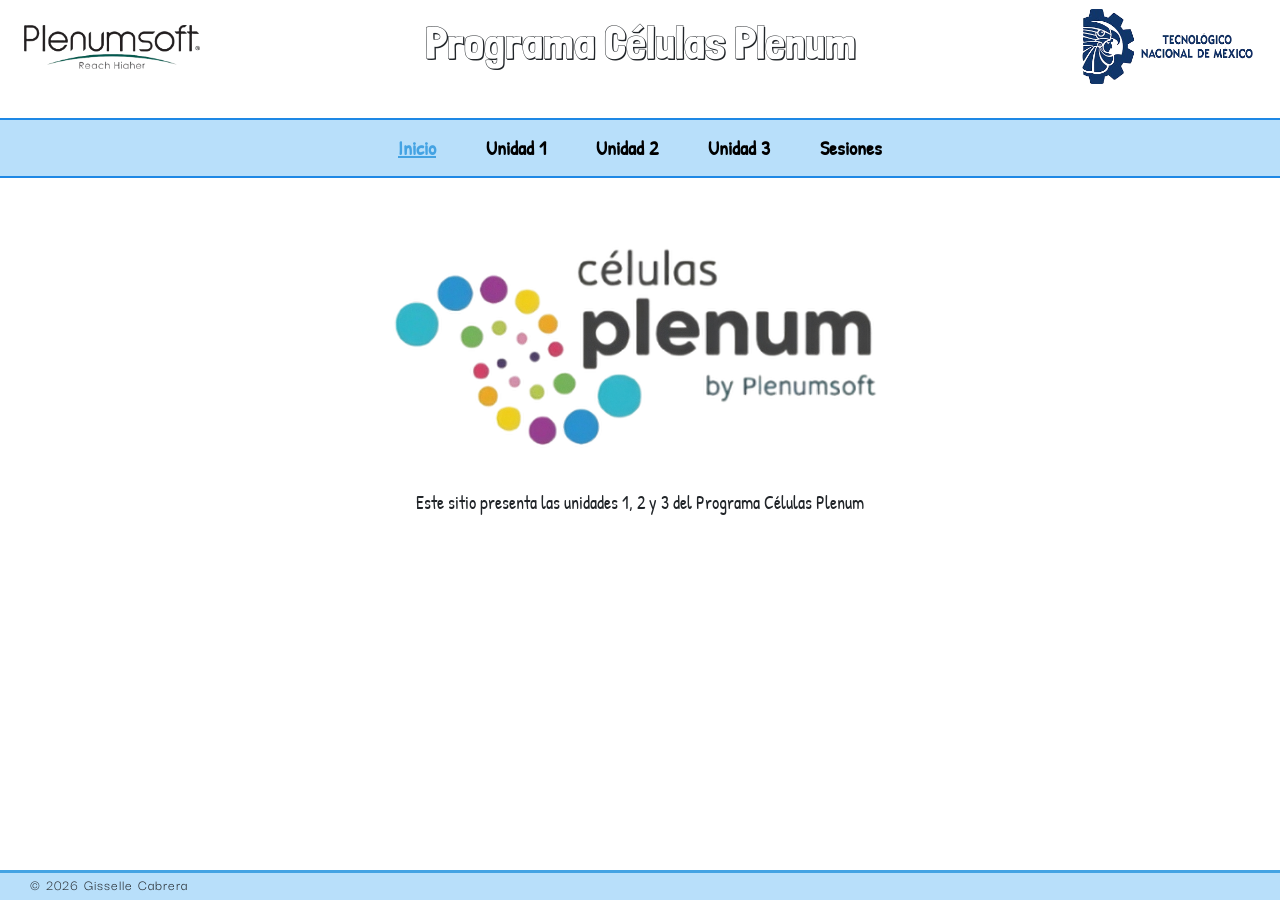
<file: index.html>
<!DOCTYPE html>
<html lang="en">
<head>
    <meta charset="UTF-8">
    <meta name="viewport" content="width=device-width, initial-scale=1.0">  
    <!-- Bootstrap-->
    <link href="https://cdn.jsdelivr.net/npm/bootstrap@5.3.2/dist/css/bootstrap.min.css" rel="stylesheet">
    <script src="https://cdn.jsdelivr.net/npm/bootstrap@5.3.2/dist/js/bootstrap.bundle.min.js"></script>
    <!-- Google Fonts -->
    <link href="https://fonts.googleapis.com/css2?family=Patrick+Hand&family=Fascinate+Inline&family=Londrina+Shadow&family=Darker+Grotesque:wght@300..900&display=swap" rel="stylesheet">
    <!-- CSS personalizado -->
    <link rel="stylesheet" href="styles.css">
    <title>Células Plenum</title>
</head>

<body class="container-fluid px-0">

<header>

    <div class="row align-items-center">

            <div class="col-3">
                <img src="img/plenumsoft.png" alt="Logo Plenumsoft" 
                class="logos img-fluid ps-4">
            </div>

            <div class="col-6 text-center">            
                <p class="londrina">Programa Células Plenum</p>
            </div>

            <div class="col-3 text-end">
                <img src="img/tecnm.png" alt="Logo TECNM" 
                class="logos img-fluid pe-4">
            </div>

        
    </div>
    <br>
    <nav class="menu">
        <a href="#" class="activo">Inicio</a>
        <a href="unidad1.html">Unidad 1</a>
        <a href="unidad2.html">Unidad 2</a>
        <a href="unidad3.html">Unidad 3</a>
        <a href="sesiones.html">Sesiones</a>
    </nav>

</header>

<br>

<div class="container">

    <div class="row">

        <img src="img/celulasPlenum.png" class="logoP img-responsive">    

    </div>

</div>

<div class="container text-center">

    <p class="patrick">
        Este sitio presenta las unidades 1, 2 y 3 del 
        Programa Células Plenum
    </p>

</div>

<footer class="footerIndex">

    <p>© 2026 Gisselle Cabrera</p>

</footer>       

<!-- Bootstrap 5 JS -->
<script src="https://cdn.jsdelivr.net/npm/bootstrap@5.3.3/dist/js/bootstrap.bundle.min.js"></script>

</body>
</html>
</file>
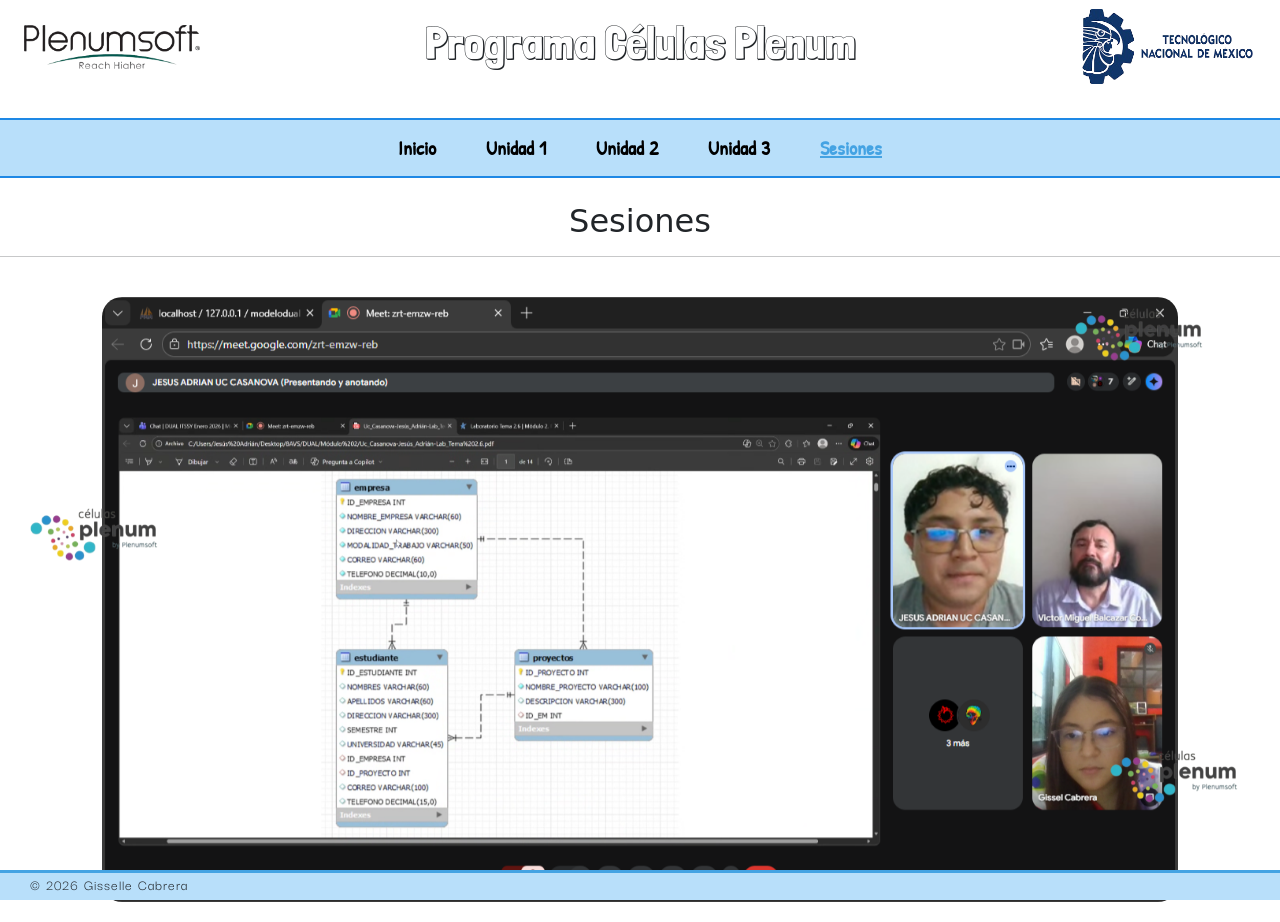
<file: sesiones.html>
<!DOCTYPE html>
<html lang="en">
<head>
    <meta charset="UTF-8">
    <meta name="viewport" content="width=device-width, initial-scale=1.0">
    <!-- Bootstrap-->
    <link href="https://cdn.jsdelivr.net/npm/bootstrap@5.3.2/dist/css/bootstrap.min.css" rel="stylesheet">
    <script src="https://cdn.jsdelivr.net/npm/bootstrap@5.3.2/dist/js/bootstrap.bundle.min.js"></script>
    <!-- Google Fonts -->
    <link href="https://fonts.googleapis.com/css2?family=Patrick+Hand&family=Fascinate+Inline&family=Londrina+Shadow&family=Darker+Grotesque:wght@300..900&display=swap" rel="stylesheet">
    <!-- CSS personalizado -->
    <link rel="stylesheet" href="styles.css">
    <title>Células Plenum | Sesiones</title>
</head>
<body class="container-fluid px-0">
    <header>

     <div class="row align-items-center">

        <div class="col-3">
            <img src="img/plenumsoft.png" alt="Logo Plenumsoft" 
            class="logos img-fluid ps-4">
        </div>
        
        <div class="col-6 text-center">            
            <p class="londrina">Programa Células Plenum</p>
        </div>

        <div class="col-3 text-end">
            <img src="img/tecnm.png" alt="Logo TECNM" 
            class="logos img-fluid pe-4">
        </div>
    </div>
    <br>
    <nav class="menu">
        <a href="index.html">Inicio</a>
        <a href="unidad1.html">Unidad 1</a>
        <a href="unidad2.html">Unidad 2</a>
        <a href="unidad3.html">Unidad 3</a>
        <a href="#" class="activo">Sesiones</a>
    </nav>

</header>

    </div>
    <br>
    <h2 class="text-center">Sesiones</h2>
    <hr>
    <br>

    <img src="img/celulasPlenum.png" alt="Logo Células Plenum 1" class="logoCP-anim l1">
    <img src="img/celulasPlenum.png" alt="Logo Células Plenum 2" class="logoCP-anim l2">
    <img src="img/celulasPlenum.png" alt="Logo Células Plenum 3" class="logoCP-anim l3">

    <div class="container">
        <div class="carrusel img-responsive">
            <div id="carouselCelulas" class="carousel slide carrusel" 
            data-bs-ride="carousel" 
            data-bs-interval="3000">
                <div class="carousel-inner">

                    <div class="carousel-item active">
                        <img src="img/carrusel/1.png" class="d-block w-100" alt="Imagen 1">
                    </div>

                    <div class="carousel-item">
                        <img src="img/carrusel/2.png" class="d-block w-100" alt="Imagen 2">
                    </div>

                    <div class="carousel-item">
                        <img src="img/carrusel/3.png" class="d-block w-100" alt="Imagen 3">
                    </div>

                    <div class="carousel-item">
                        <img src="img/carrusel/4.png" class="d-block w-100" alt="Imagen 4">
                    </div>

                    <div class="carousel-item">
                        <img src="img/carrusel/5.png" class="d-block w-100" alt="Imagen 5">
                    </div>

                </div>
            </div>
        </div>
    </div>
    

    <footer class="footerIndex">
        <p>© 2026 Gisselle Cabrera</p>
     </footer>
</body>
</html>
</file>
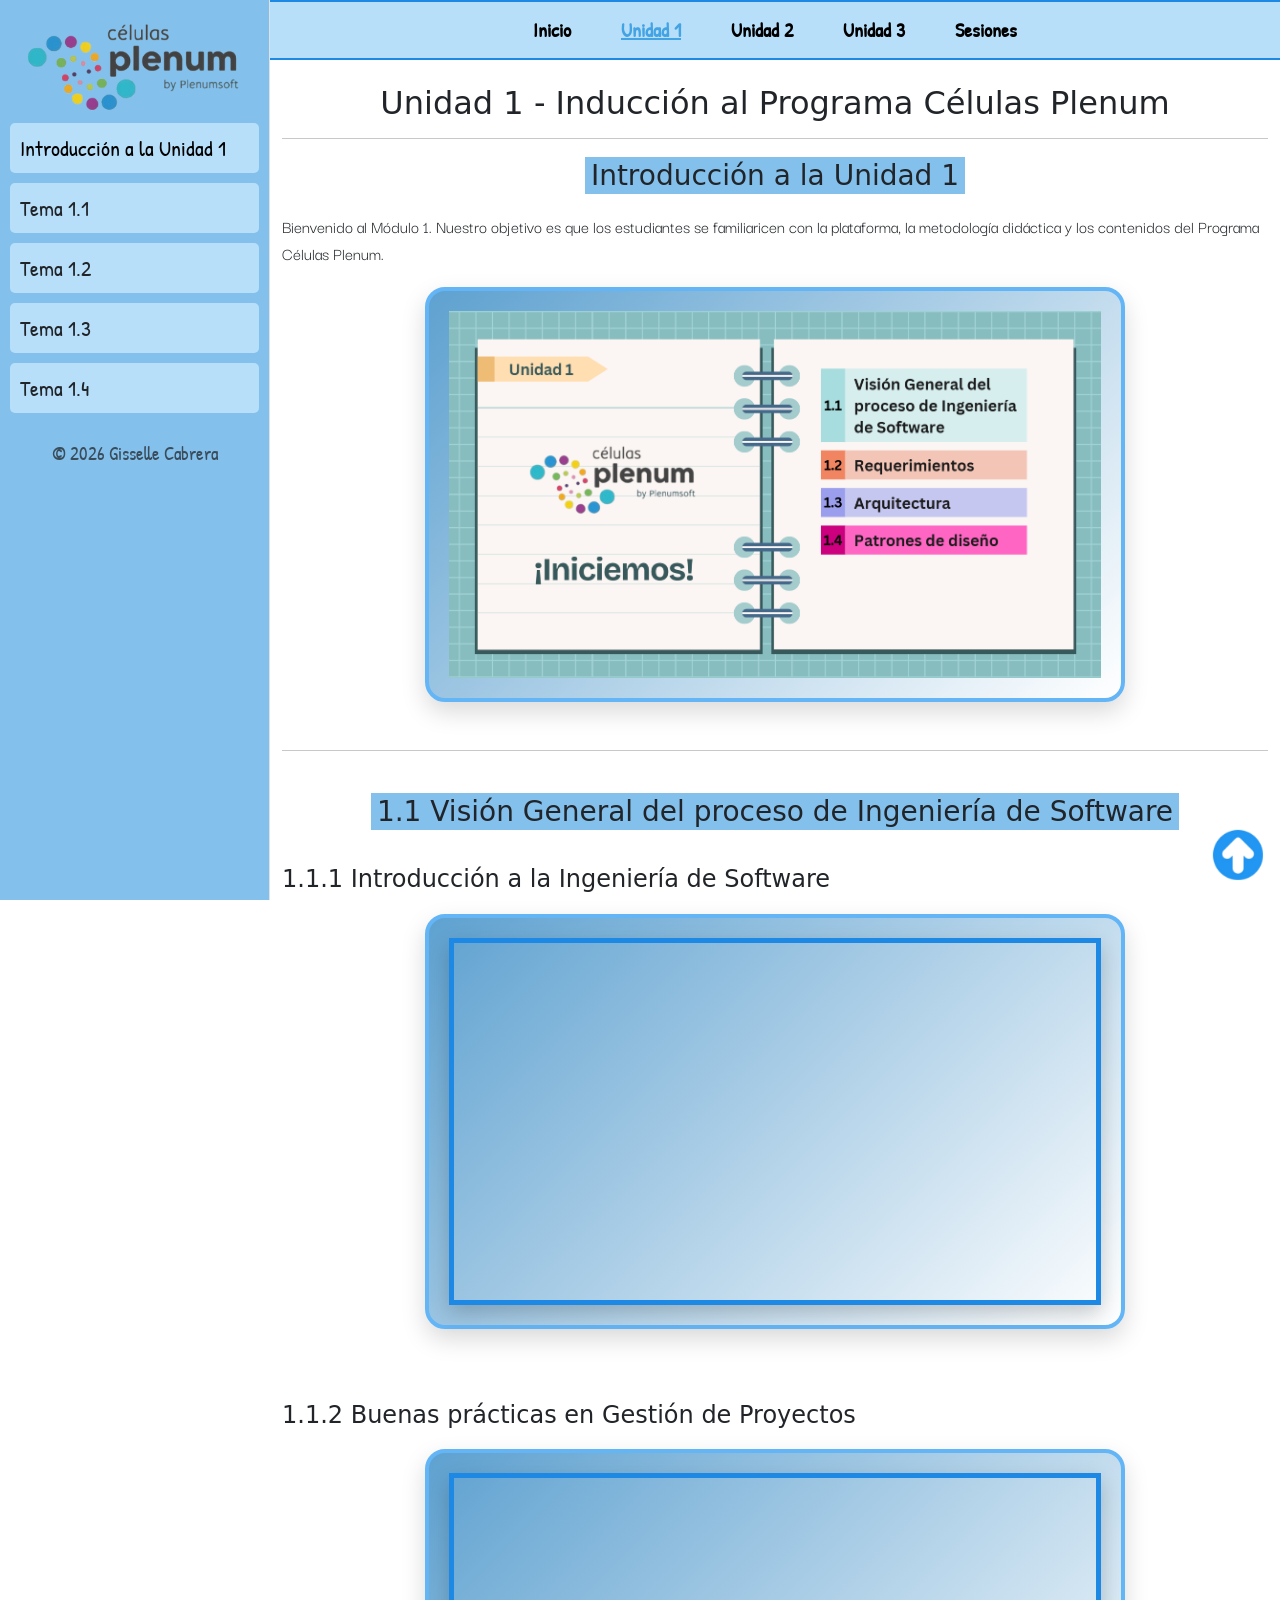
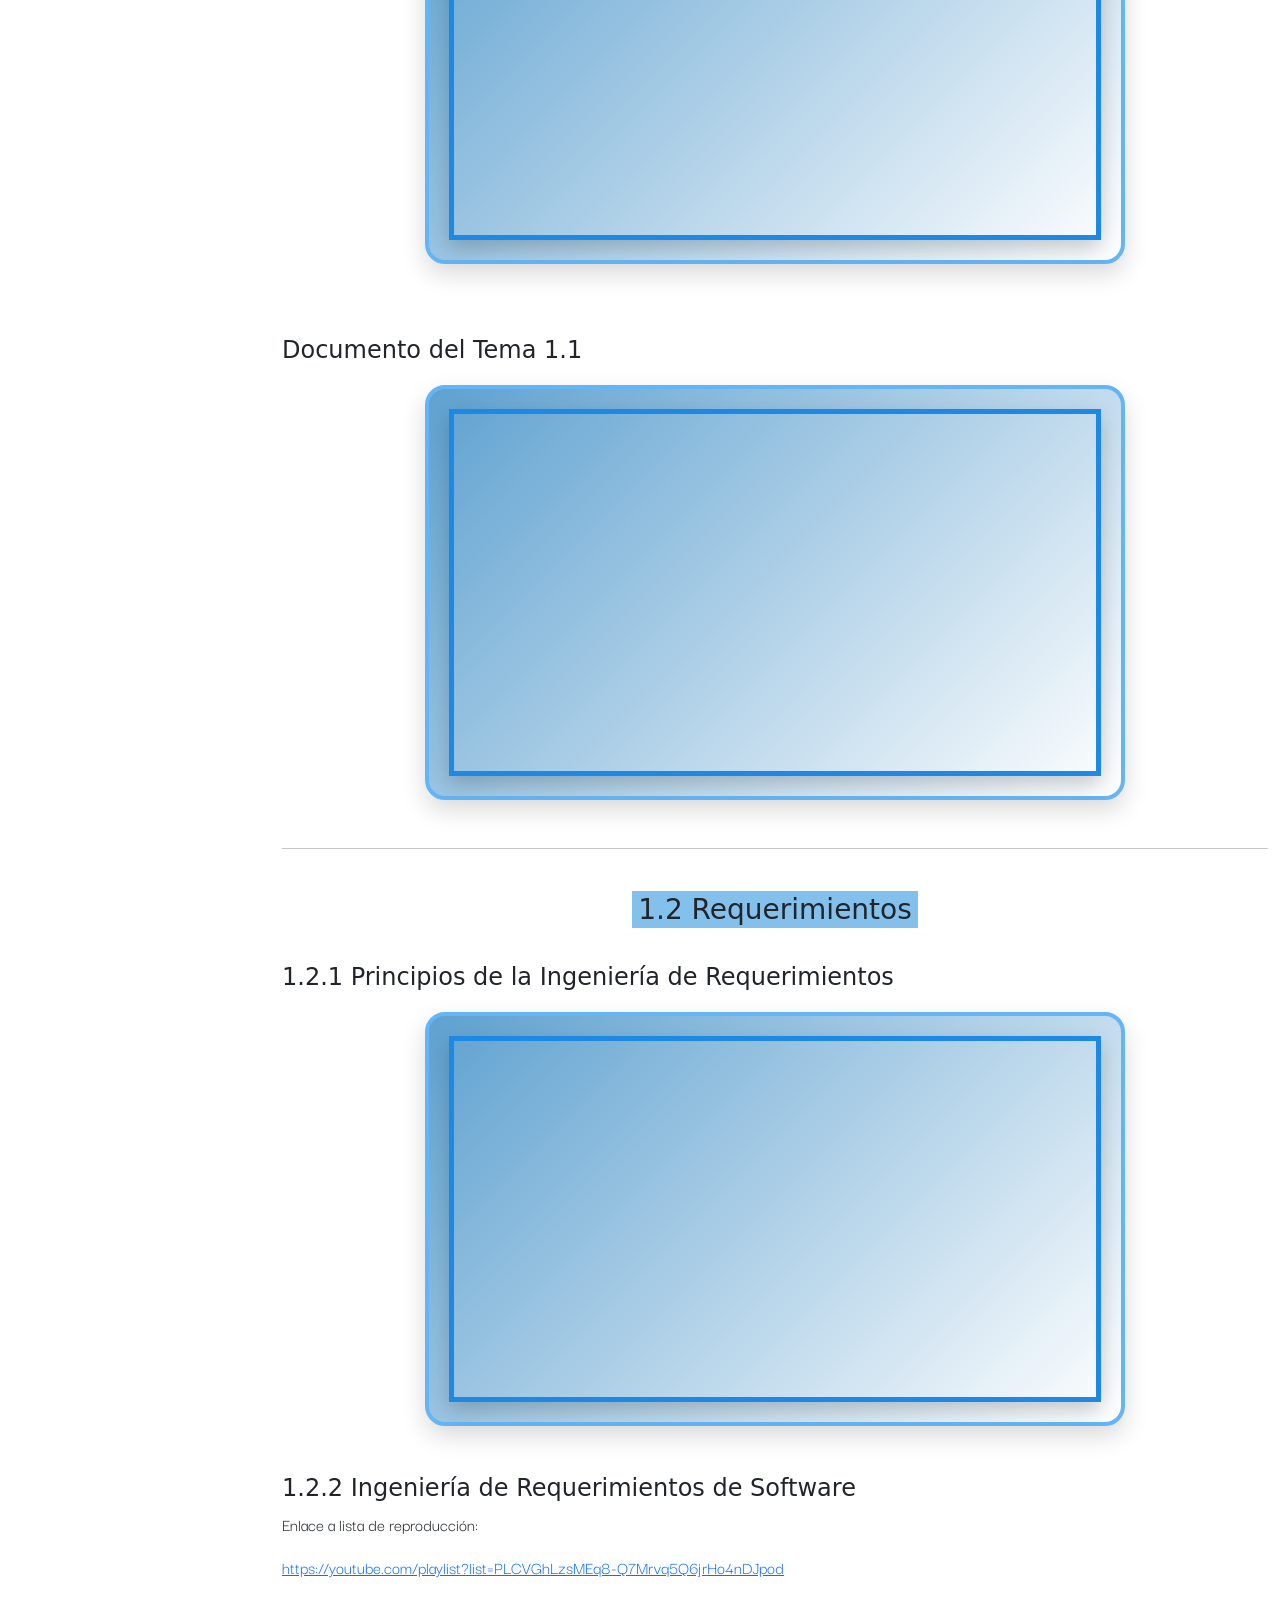
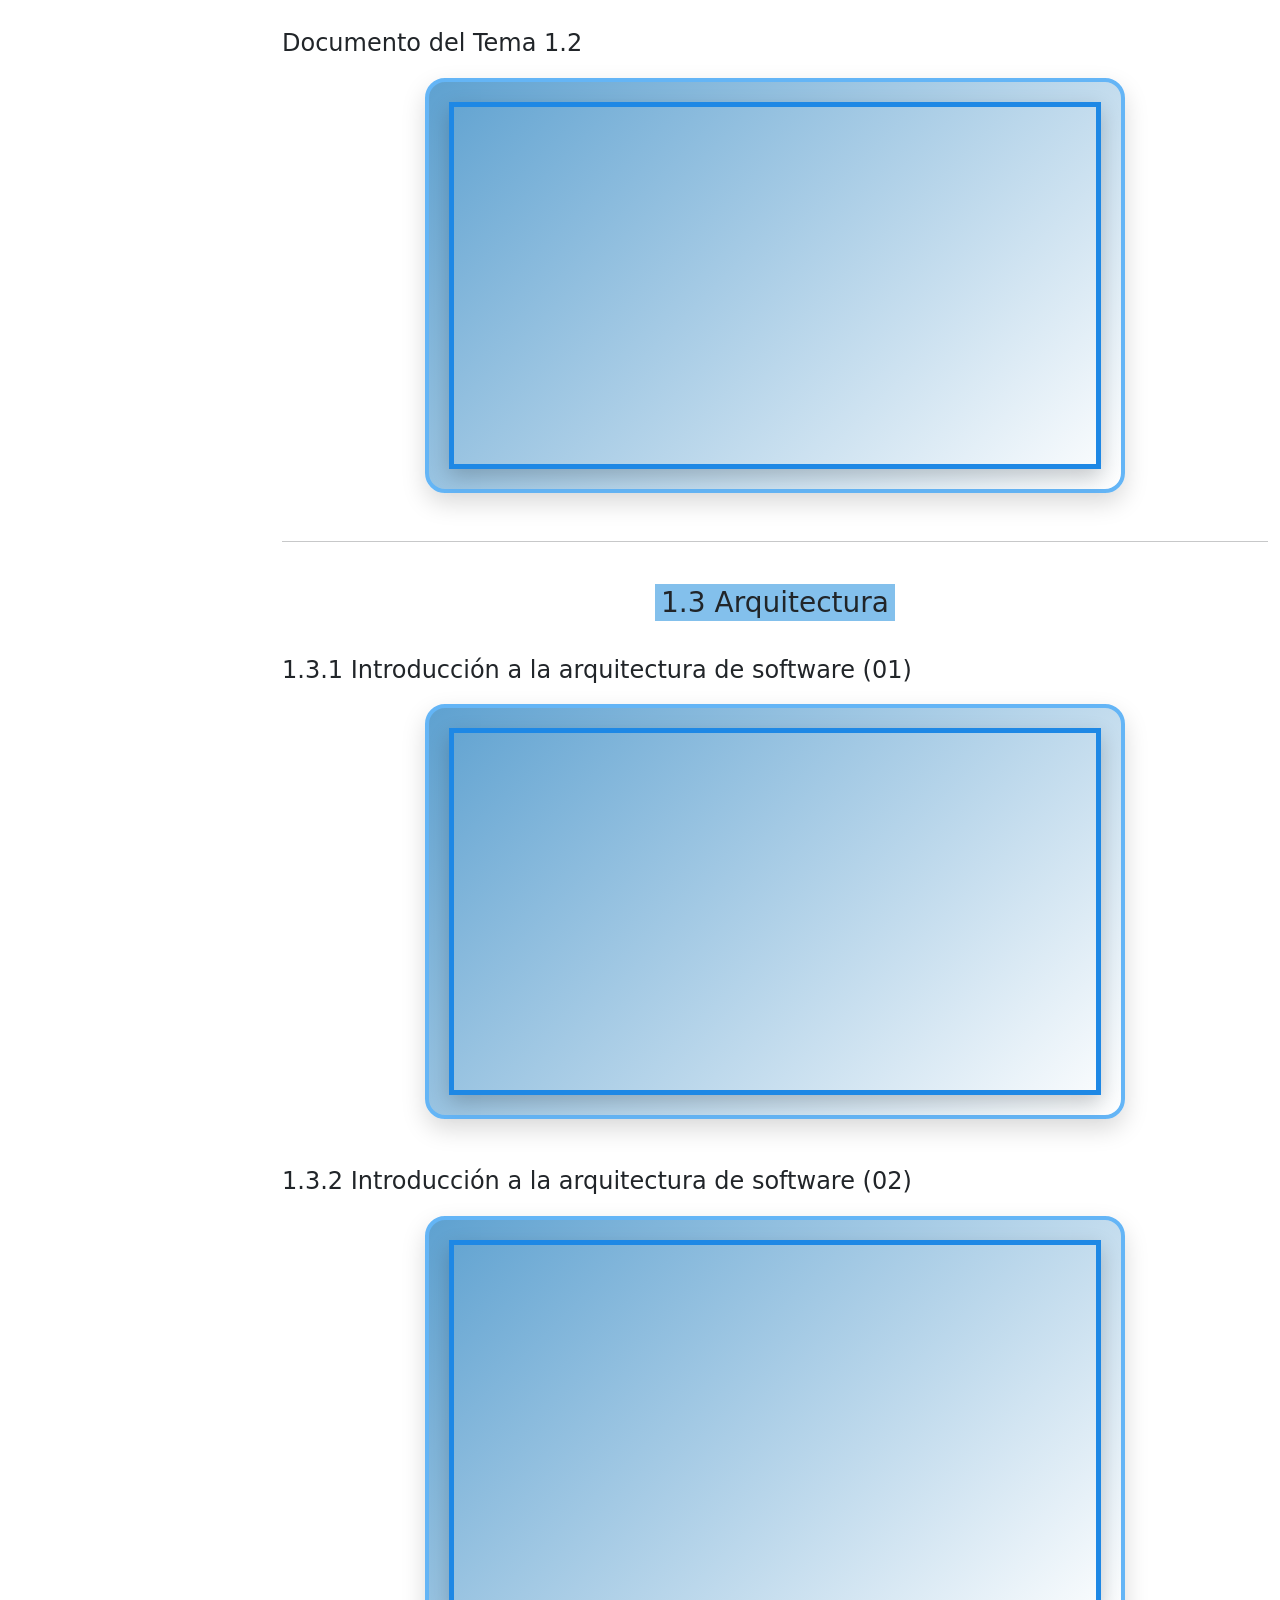
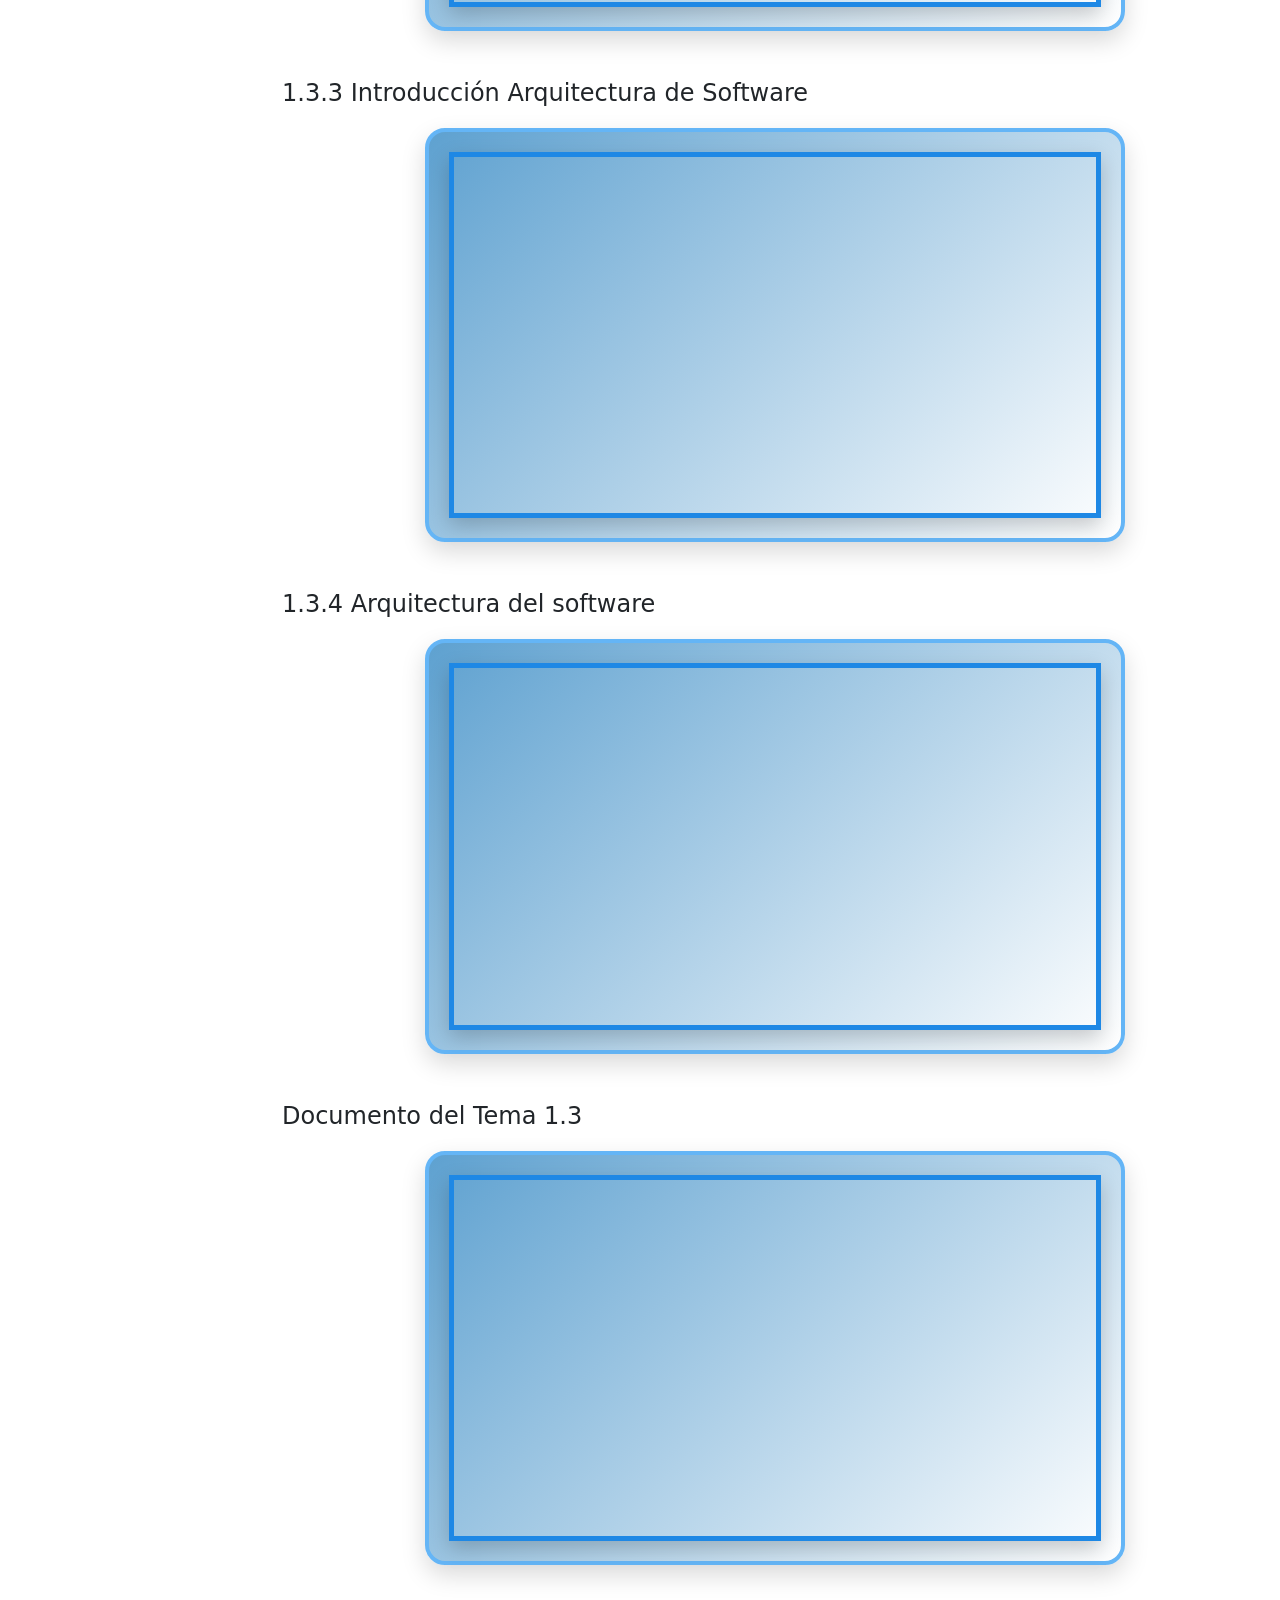
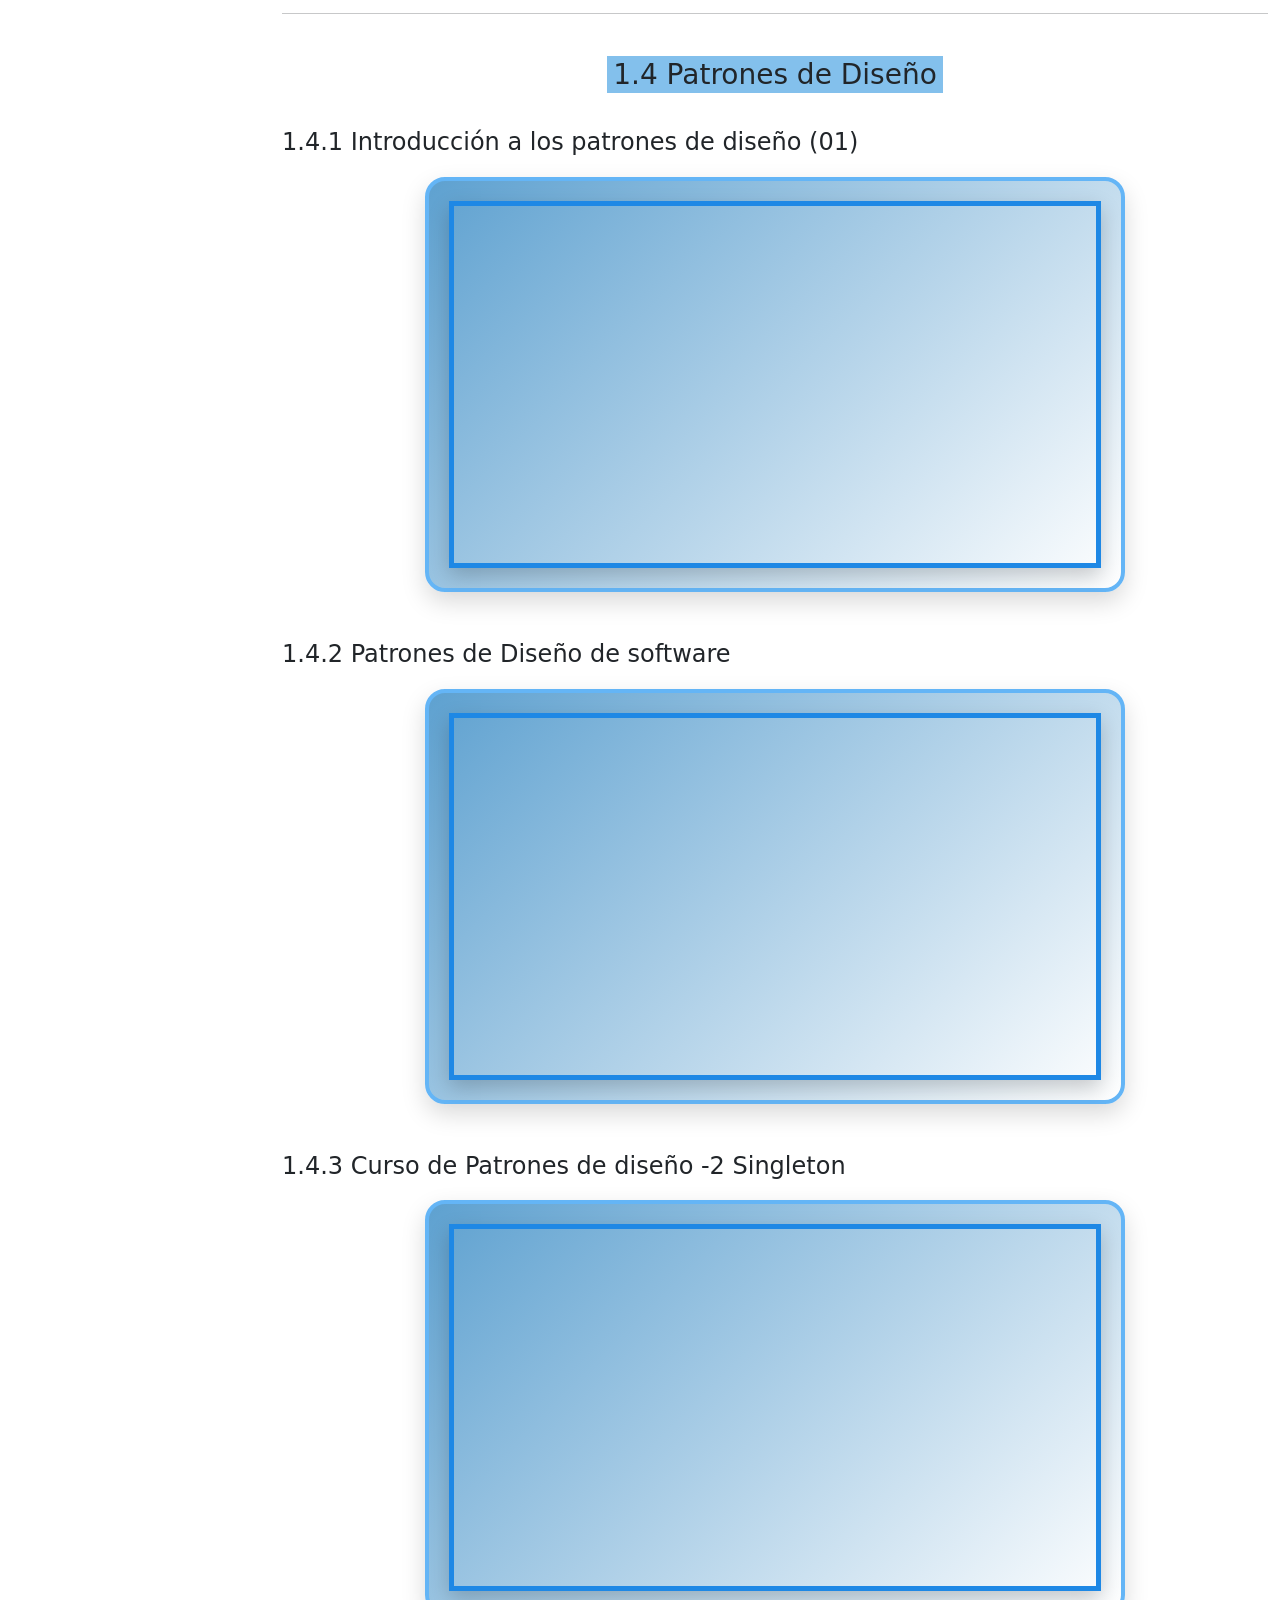
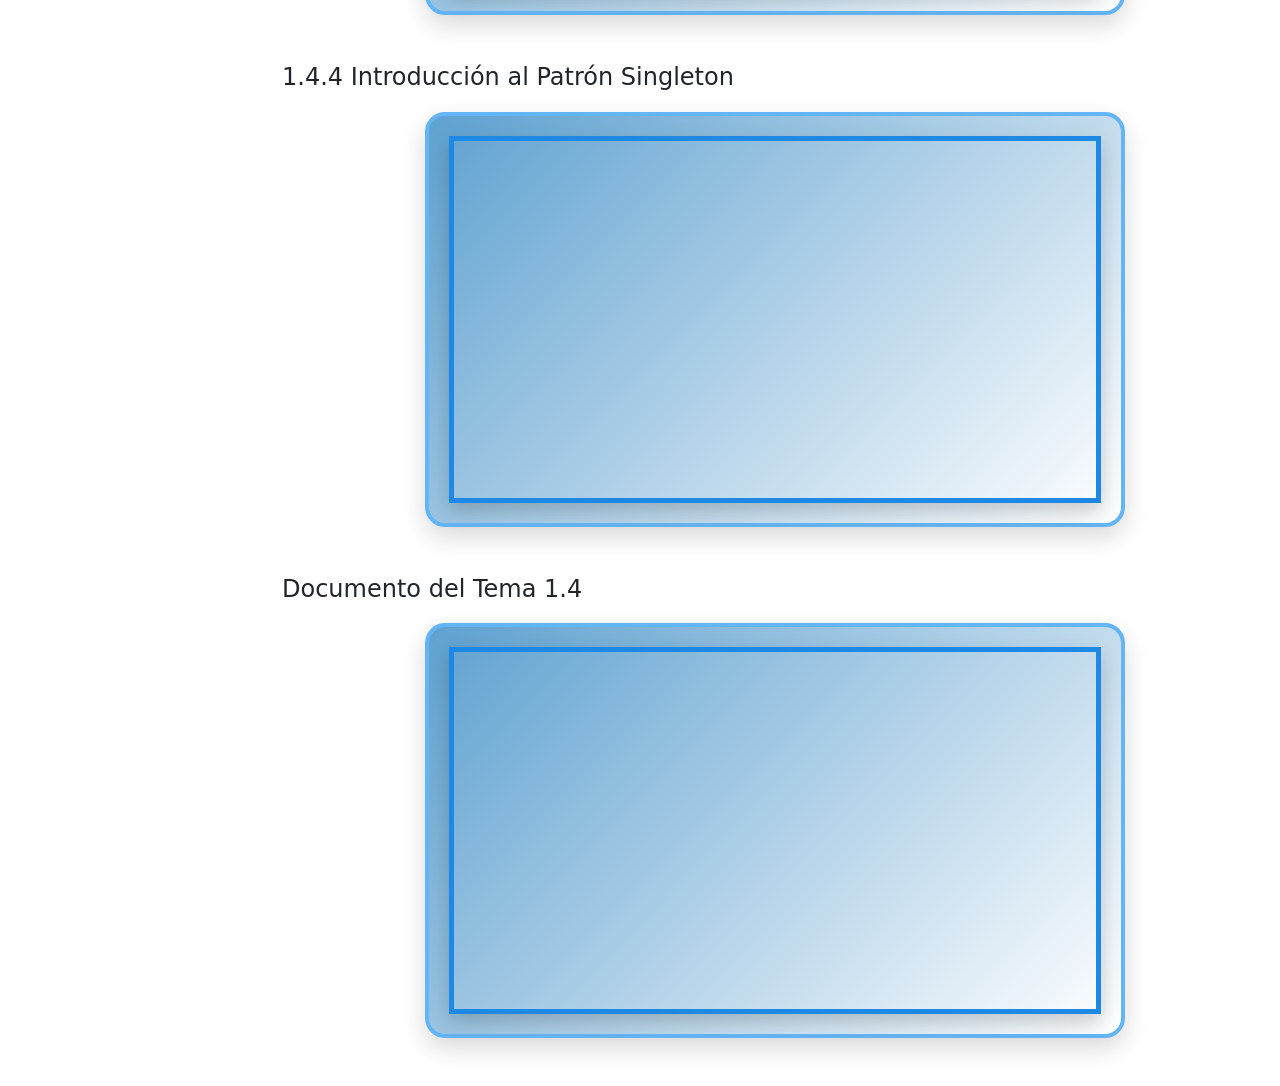
<file: unidad1.html>
<!DOCTYPE html>
<html lang="es">
  <head>
  <meta charset="UTF-8">
  <meta name="viewport" content="width=device-width, initial-scale=1.0">
  <!-- Bootstrap-->
  <link href="https://cdn.jsdelivr.net/npm/bootstrap@5.3.2/dist/css/bootstrap.min.css" rel="stylesheet">
  <script src="https://cdn.jsdelivr.net/npm/bootstrap@5.3.2/dist/js/bootstrap.bundle.min.js"></script>
  <!-- Google Fonts -->
  <link href="https://fonts.googleapis.com/css2?family=Patrick+Hand&family=Fascinate+Inline&family=Londrina+Shadow&family=Darker+Grotesque:wght@300..900&display=swap" rel="stylesheet">
  <!-- CSS personalizado -->
  <link rel="stylesheet" href="styles.css">
  <title>Células Plenum | Unidad 1</title>
  </head>
  <body>
    <header>
      <nav  id="inicio" class="menu">
        <a href="index.html">Inicio</a>
        <a href="#" class="activo">Unidad 1</a>
        <a href="unidad2.html">Unidad 2</a>
        <a href="unidad3.html">Unidad 3</a>
        <a href="sesiones.html">Sesiones</a>
      </nav>
    </header>

    <div class="container-fluid">
      <div class="row">
        <button type="button" 
        class="btn btn-primary d-lg-none position-sticky top-0 start-0 z-3" 
        data-bs-toggle="collapse" 
        data-bs-target="#sidebarMenu">
        ☰ Temas</button>
          <div class="collapse d-lg-block position-sticky overflow-auto" id="sidebarMenu">
            <div class="sidebar border-end">
              <img src="img/celulasPlenum.png" alt="Logo Células Plenum" class="logoCP">
              <a href="#inicio" class="button z-3"><img src="img/subir.png" alt="Subir"></a>
              <a href="#intro">Introducción a la Unidad 1</a>
              <details>
                <summary>Tema 1.1</summary>
                <ul>
                  <li><a href="#1.1.1">1.1.1 Introducción a la Ing. de Software</a></li>
                  <li><a href="#1.1.2">1.1.2 Buenas prácticas en Gestión de Proyectos</a></li>
                  <li><a href="#Doc1.1">Documento del Tema 1.1</a></li>
                </ul>
              </details>

                <details>
                  <summary>Tema 1.2</summary>
                    <ul>
                      <li><a href="#1.2.1">1.2.1 Principios de la Ingeniería de Requerimientos</a></li>
                      <li><a href="#1.2.2">1.2.2 Ingeniería de Requerimientos de Software</a></li>
                      <li><a href="#Doc1.2">Documento del Tema 1.2</a></li>
                    </ul>
                </details>

                <details>
                  <summary>Tema 1.3</summary>
                  <ul>
                    <li><a href="#1.3.1">1.3.1 Introducción a la arquitectura de software (01)</a></li>
                    <li><a href="#1.3.2">1.3.2 Introducción a la arquitectura de software (02)</a></li>
                    <li><a href="#1.3.3">1.3.3 Introducción Arquitectura de software</a></li>
                    <li><a href="#1.3.4">1.3.4 Arquitectura del software</a></li>
                    <li><a href="#Doc1.3">Documento del Tema 1.3</a></li>
                  </ul>
                </details>

                <details>
                  <summary>Tema 1.4</summary>
                  <ul>
                    <li><a href="#1.4.1">1.4.1 Introducción a los patrones de diseño (01)</a></li>
                    <li><a href="#1.4.2">1.4.2 Patrones de Diseño de software</a></li>
                    <li><a href="#1.4.3">1.4.3 Curso de Patrones de diseño -2 Singleton</a></li>
                    <li><a href="#1.4.4">1.4.4 Introducción al Patrón Singleton</a></li>
                    <li><a href="#Doc1.4">Documento del Tema 1.4</a></li>
                  </ul>
                </details>
                <footer class="mt-auto text-center small text-muted pt-3">
                  © 2026 Gisselle Cabrera
                </footer>
            </div>
           </div>
           
        <!-- Contenido -->
        <main>
          <br>
          <h2 class="text-center mb-3">Unidad 1 - Inducción al Programa Células Plenum</h2>
          <hr>

<!-- Introducción -->
          <section id="intro" class="mb-5">
            <h3 class="text-center mb-3"><mark>Introducción a la Unidad 1</mark></h3>
            <p>Bienvenido al Módulo 1. Nuestro objetivo es que los estudiantes se familiaricen con la plataforma, 
              la metodología didáctica y los contenidos del Programa Células Plenum.</p>
            <div class="marco">
              <div class="ratio ratio-16x9">
                <img src="img/temario-u1.png" alt="Temario u1">
              </div>
            </div>
          </section>
          <hr><br>

<!-- Tema 1.1 -->
          <section id="1.1.1" class="mb-5">
            <h3 class="text-center"><mark>1.1 Visión General del proceso de Ingeniería de Software</mark></h3>
            <br>
            <h4>1.1.1 Introducción a la Ingeniería de Software</h4>
            <div class="marco">
              <div class="ratio ratio-16x9">
                <iframe src="https://www.youtube.com/embed/unupVqLwayA" allowfullscreen></iframe>
              </div>
            </div>
          </section>
          <br>
          <section id="1.1.2" class="mb-5">
            <h4>1.1.2 Buenas prácticas en Gestión de Proyectos</h4>
            <div class="marco">
              <div class="ratio ratio-16x9">
                <iframe src="https://www.youtube.com/embed/tOA0V2btxB0" allowfullscreen></iframe>
              </div>
            </div>
          </section>
          <br>
          <section id="Doc1.1" class="mb-5">
            <h4>Documento del Tema 1.1</h4>
            <div class="marco">
              <div class="ratio ratio-16x9">
                <iframe src="https://docs.google.com/presentation/d/e/2PACX-1vSmE9z4Dni1l4HhY9n_hURkZJ5KAICbiObPLHKiqygRHzmcVDvN-tBmSZefZpDqfQ/pubembed?start=false&loop=true&delayms=3000" allowfullscreen></iframe>
              </div>
            </div>
          </section>
          <hr><br>
<!-- Tema 1.2 -->
          <h3 class="text-center"><mark>1.2 Requerimientos</mark></h3>
          <br>
          <section id="1.2.1" class="mb-5">
            <h4>1.2.1 Principios de la Ingeniería de Requerimientos</h4>
            <div class="marco">
              <div class="ratio ratio-16x9">
                <iframe src="https://www.youtube.com/embed/fLcWpOY3h7k" allowfullscreen></iframe>
              </div>
            </div>
          </section>

          <section id="1.2.2" class="mb-5">
            <h4>1.2.2 Ingeniería de Requerimientos de Software</h4>
            <p>Enlace a lista de reproducción:</p>
            <a href="https://youtube.com/playlist?list=PLCVGhLzsMEq8-Q7Mrvq5Q6jrHo4nDJpod" target="_blank" class="link">
              https://youtube.com/playlist?list=PLCVGhLzsMEq8-Q7Mrvq5Q6jrHo4nDJpod
            </a>
          </section>

          <section id="Doc1.2" class="mb-5">
            <h4>Documento del Tema 1.2</h4>
            <div class="marco">
              <div class="ratio ratio-16x9">
                <iframe src="https://docs.google.com/presentation/d/e/2PACX-1vT_NvqrdEjNREgx8uqFfn2iZjVlmG4uZMAoQ8mZzNoskURpHiJtxbi7ygAxovTVYw/pubembed?start=false&loop=true&delayms=3000" allowfullscreen></iframe>
              </div>
            </div>
          </section>
          <hr><br>
<!-- Tema 1.3 -->
          <h3 class="text-center"><mark>1.3 Arquitectura</mark></h3>
          <br>
          <section id="1.3.1" class="mb-5">
            <h4>1.3.1 Introducción a la arquitectura de software (01)</h4>
            <div class="marco">
              <div class="ratio ratio-16x9">
                <iframe src="https://www.youtube.com/embed/n6XvfUG4QBQ" allowfullscreen></iframe>
              </div>
            </div>
          </section>

          <section id="1.3.2" class="mb-5">
            <h4>1.3.2 Introducción a la arquitectura de software (02)</h4>
            <div class="marco">
              <div class="ratio ratio-16x9">
                <iframe src="https://www.youtube.com/embed/IsT5o0orRTo" allowfullscreen></iframe>
              </div>
            </div>
          </section>

          <section id="1.3.3" class="mb-5">
            <h4>1.3.3 Introducción Arquitectura de Software</h4>
            <div class="marco">
              <div class="ratio ratio-16x9">
                <iframe src="https://www.youtube.com/embed/ZjxTNGpgP4k" allowfullscreen></iframe>
              </div>
            </div>
          </section>

          <section id="1.3.4" class="mb-5">
            <h4>1.3.4 Arquitectura del software</h4>
            <div class="marco">
              <div class="ratio ratio-16x9">
                <iframe src="https://www.youtube.com/embed/MbX0hGRiJm8" allowfullscreen></iframe>
              </div>
            </div>
          </section>

          <section id="Doc1.3" class="mb-5">
            <h4>Documento del Tema 1.3</h4>
            <div class="marco">
              <div class="ratio ratio-16x9">
                <iframe src="https://docs.google.com/presentation/d/e/2PACX-1vQK5ahhcamKzUXVxlFDNqH7r6DUPF_9fWUWmBY8-A7x7dVzPXhQ63ScQkSW7auB1Q/pubembed?start=false&loop=true&delayms=3000" allowfullscreen></iframe>
              </div>
            </div>
          </section>
          <hr><br>
<!-- Tema 1.4 -->
          <h3 class="text-center"><mark>1.4 Patrones de Diseño</mark></h3>
          <br>
          <section id="1.4.1" class="mb-5">
            <h4>1.4.1 Introducción a los patrones de diseño (01)</h4>
            <div class="marco">
              <div class="ratio ratio-16x9">
                <iframe src="https://www.youtube.com/embed/9QhIVc2_wkk" allowfullscreen></iframe>
              </div>
            </div>
          </section>

          <section id="1.4.2" class="mb-5">
            <h4>1.4.2 Patrones de Diseño de software</h4>
            <div class="marco">
              <div class="ratio ratio-16x9">
                <iframe src="https://www.youtube.com/embed/G4mFD16PGMg" allowfullscreen></iframe>
              </div>
            </div>
          </section>

          <section id="1.4.3" class="mb-5">
            <h4>1.4.3 Curso de Patrones de diseño -2 Singleton</h4>
            <div class="marco">
              <div class="ratio ratio-16x9">
                <iframe src="https://www.youtube.com/embed/gocJeOHtj9w" allowfullscreen></iframe>
              </div>
            </div>
          </section>

          <section id="1.4.4" class="mb-5">
            <h4>1.4.4 Introducción al Patrón Singleton</h4>
            <div class="marco">
              <div class="ratio ratio-16x9">
                <iframe src="https://www.youtube.com/embed/I6HkKii8jlM" allowfullscreen></iframe>
              </div>
              </div>
          </section>

          <section id="Doc1.4" class="mb-5">
            <h4>Documento del Tema 1.4</h4>
            <div class="marco">
              <div class="ratio ratio-16x9">
                <iframe src="https://docs.google.com/presentation/d/e/2PACX-1vQ3r2s-qmznamn3fu4opOXx3tXqStW139UK-Xh9ODr5HA4rYcz10QrR5tc8HZL4vw/pubembed?start=false&loop=true&delayms=3000" allowfullscreen></iframe>
              </div>
            </div>
          </section>

        </main>
      </div>
    </div>
  </body>
</html>
</file>
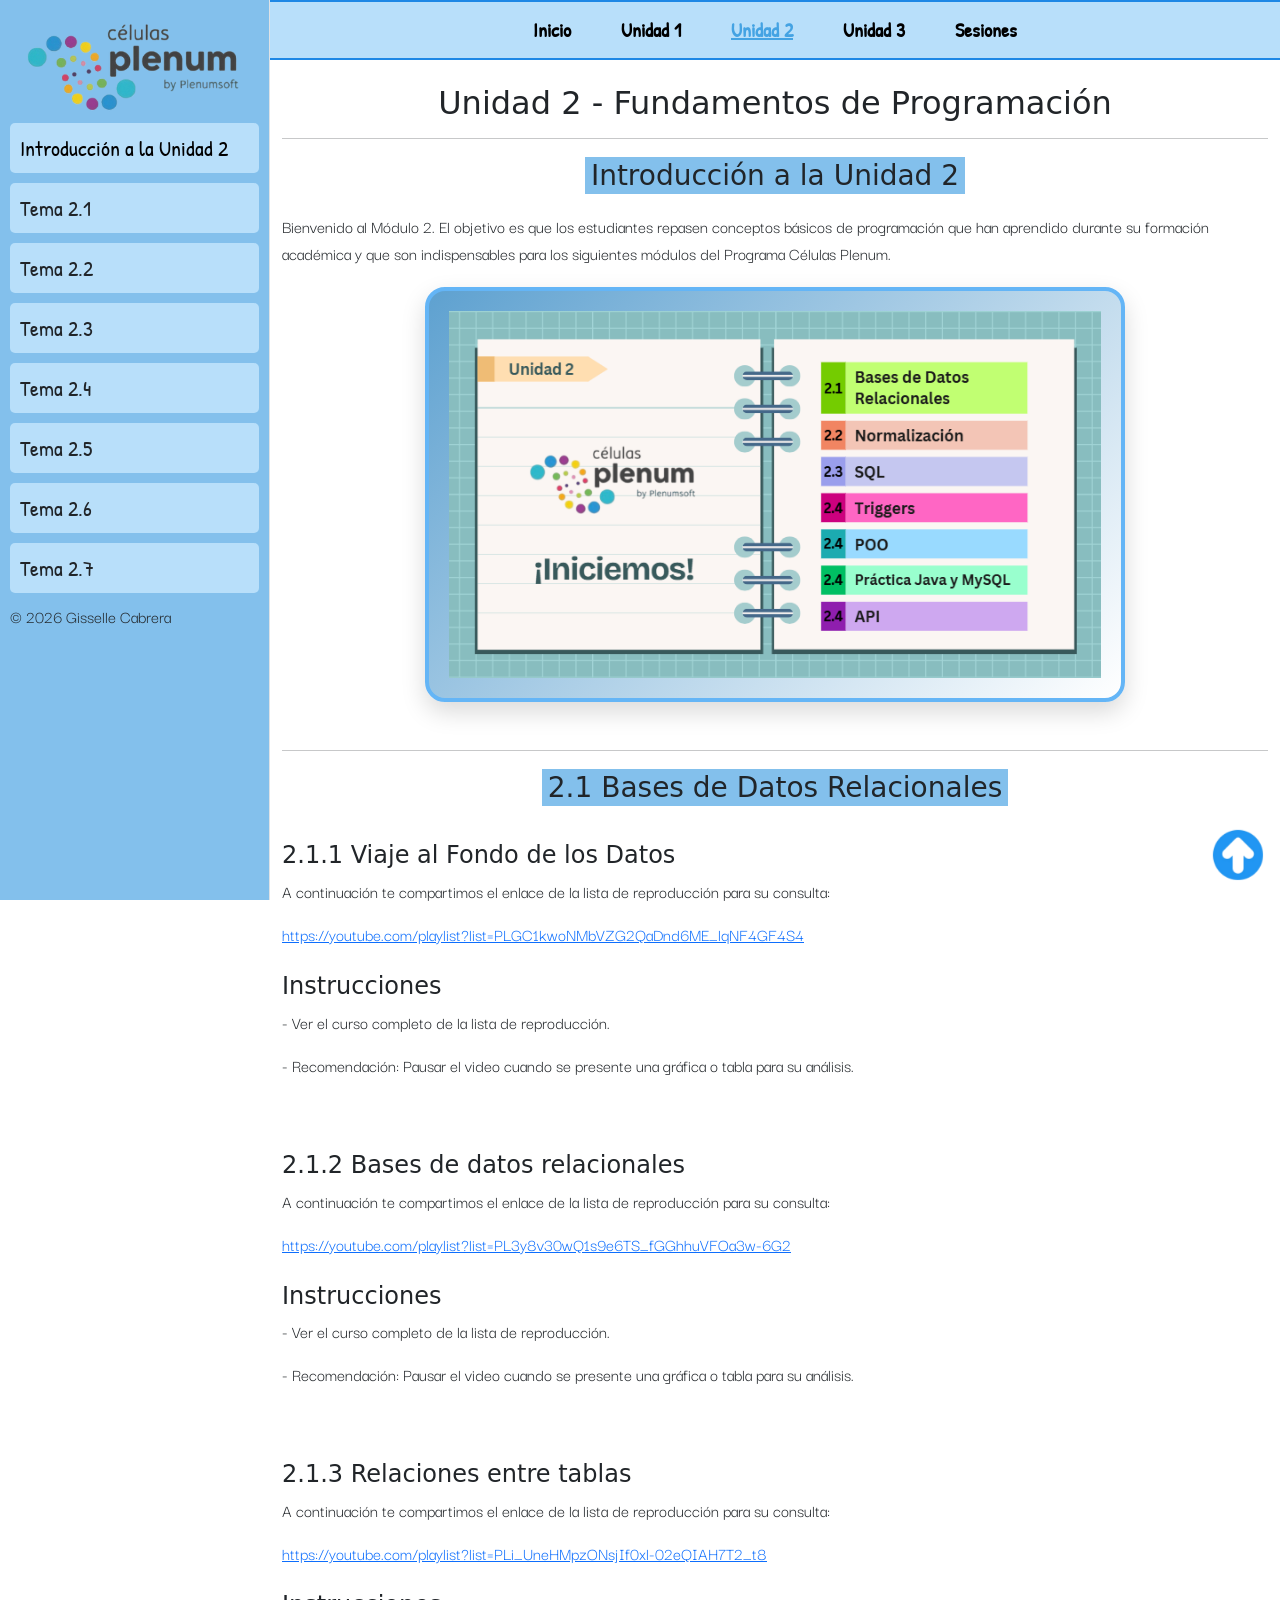
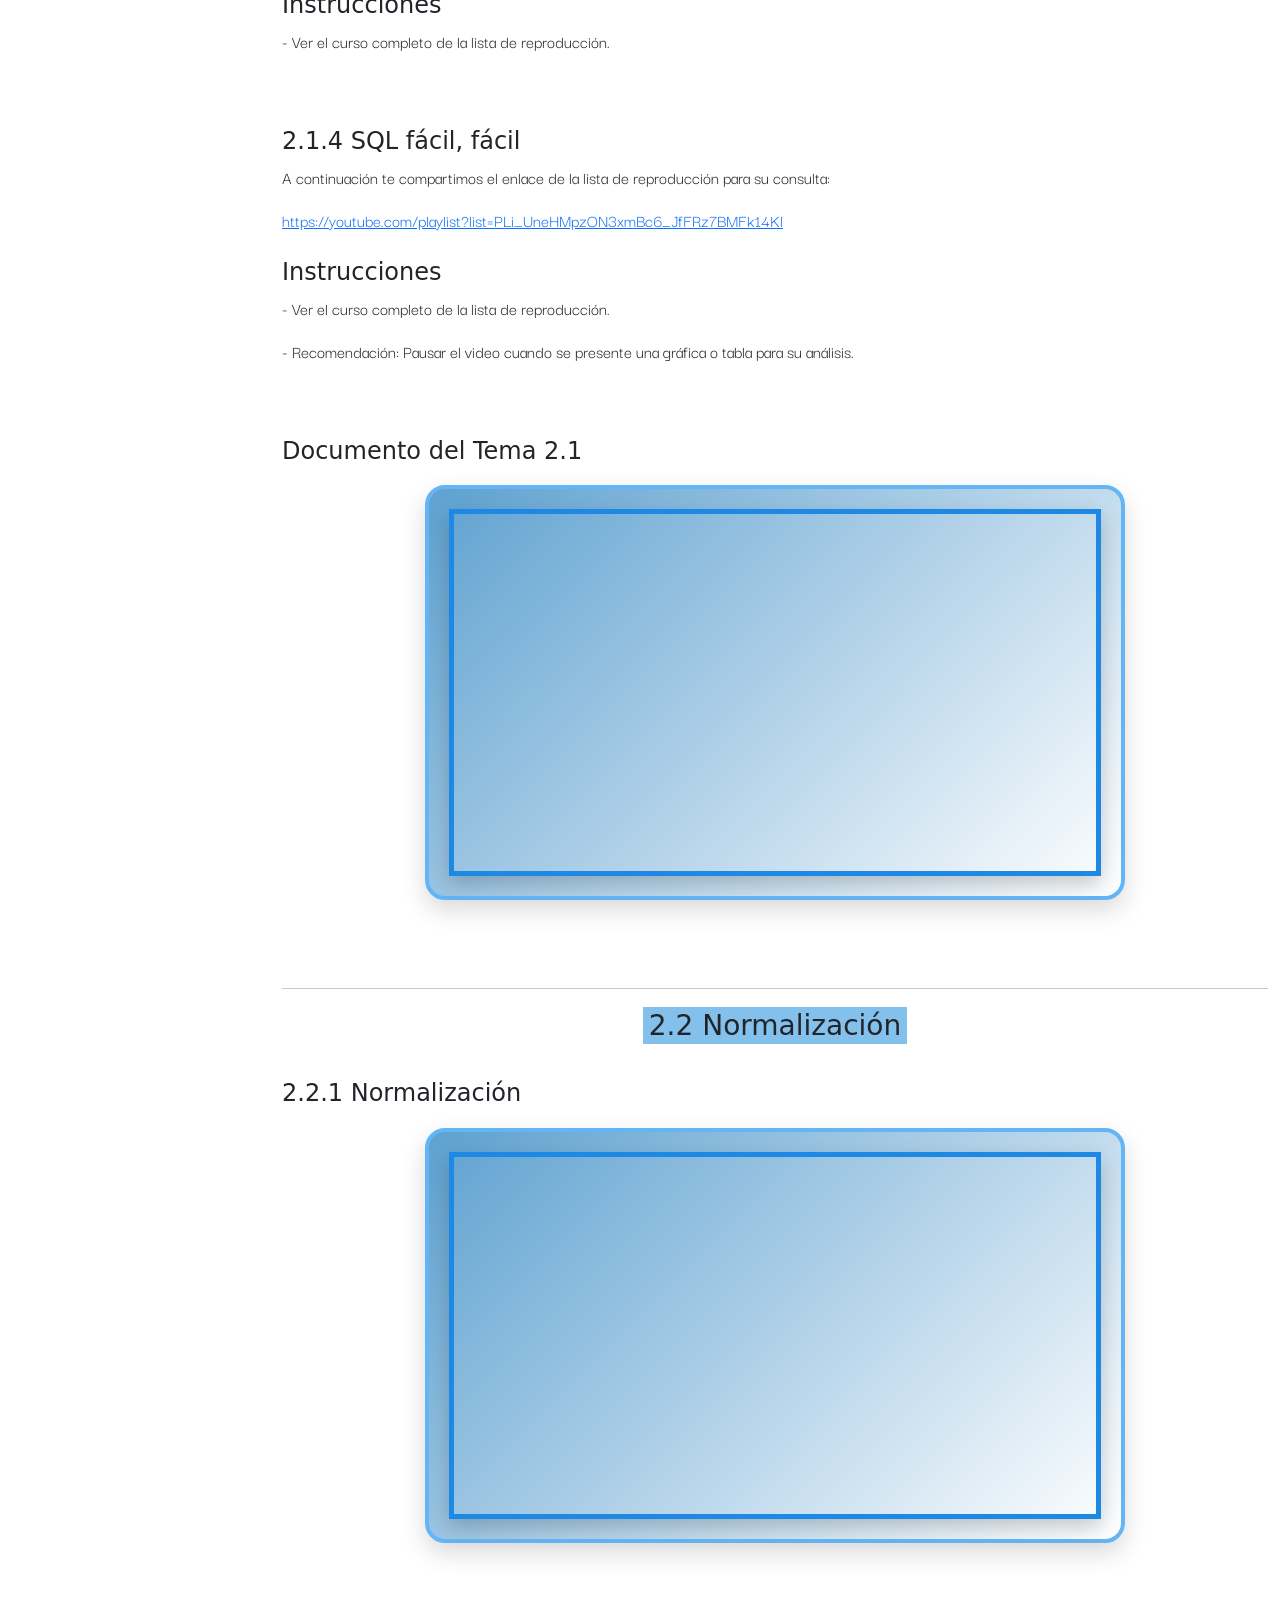
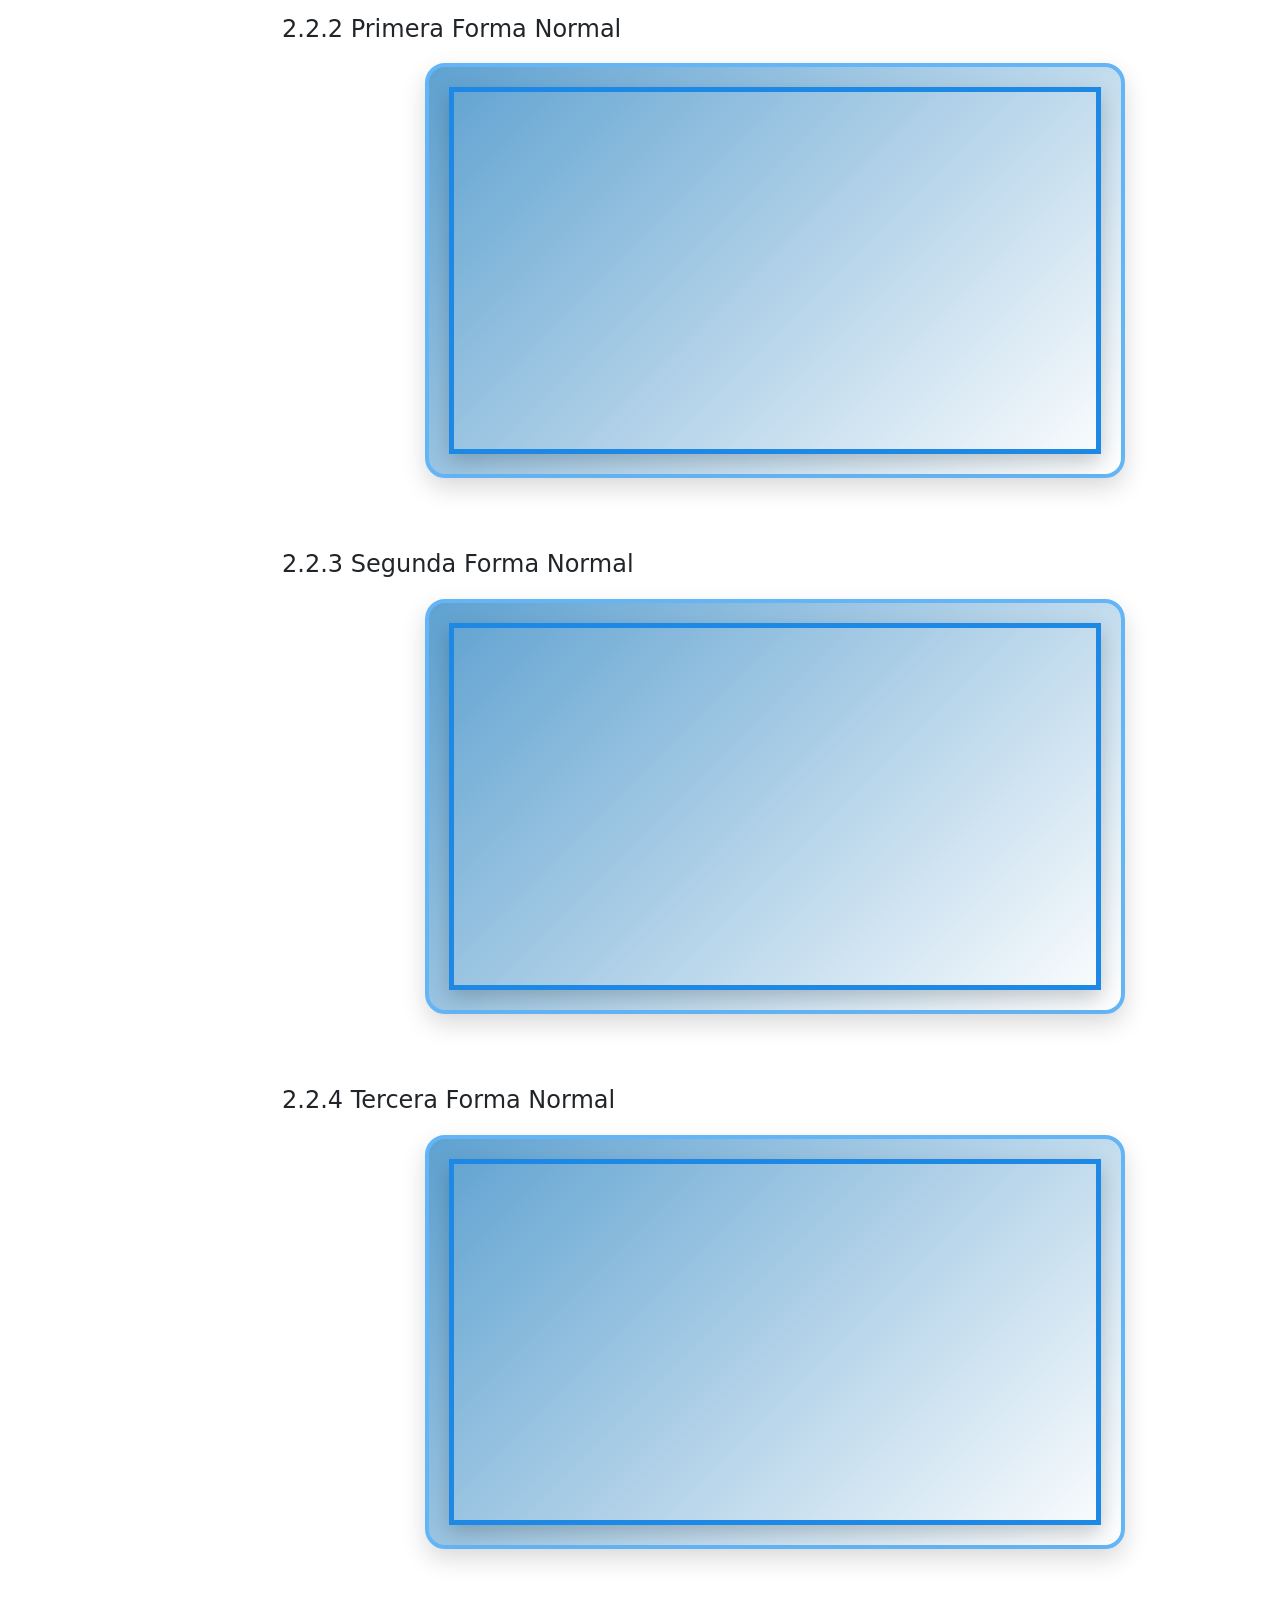
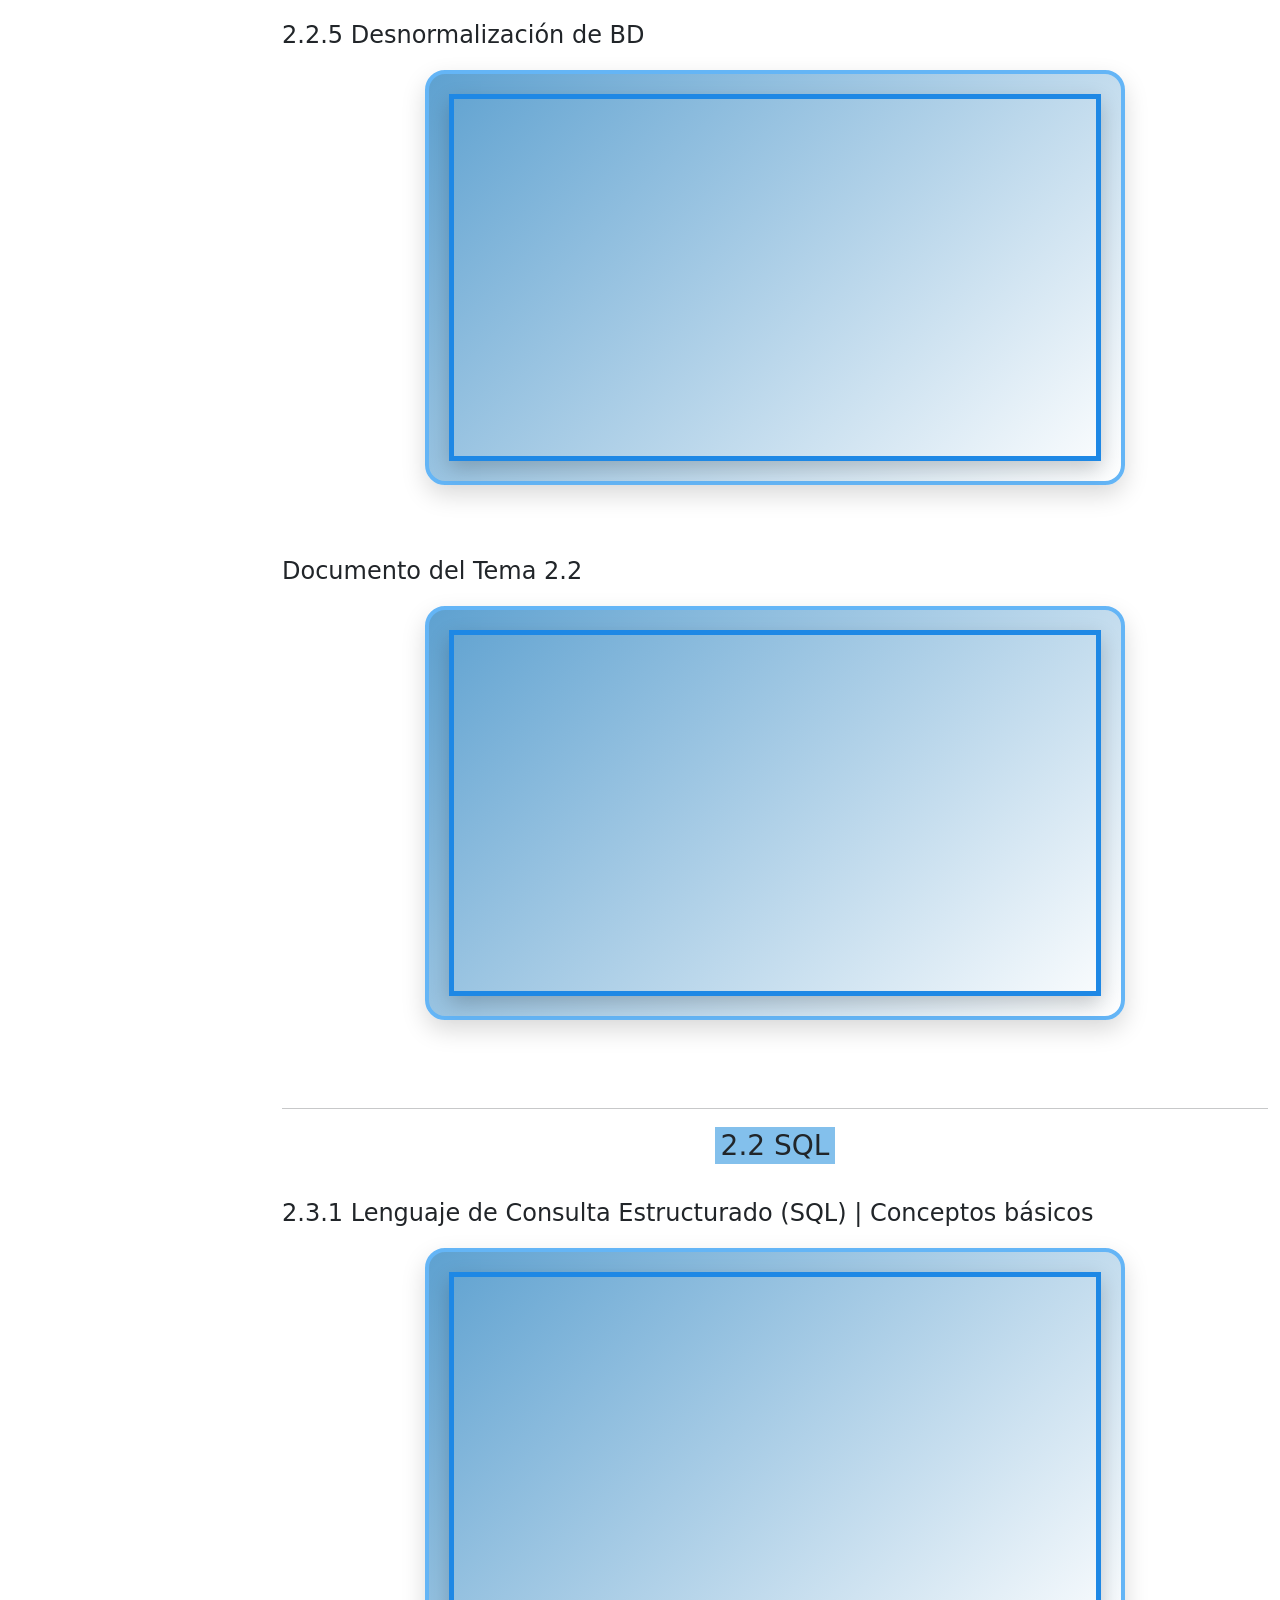
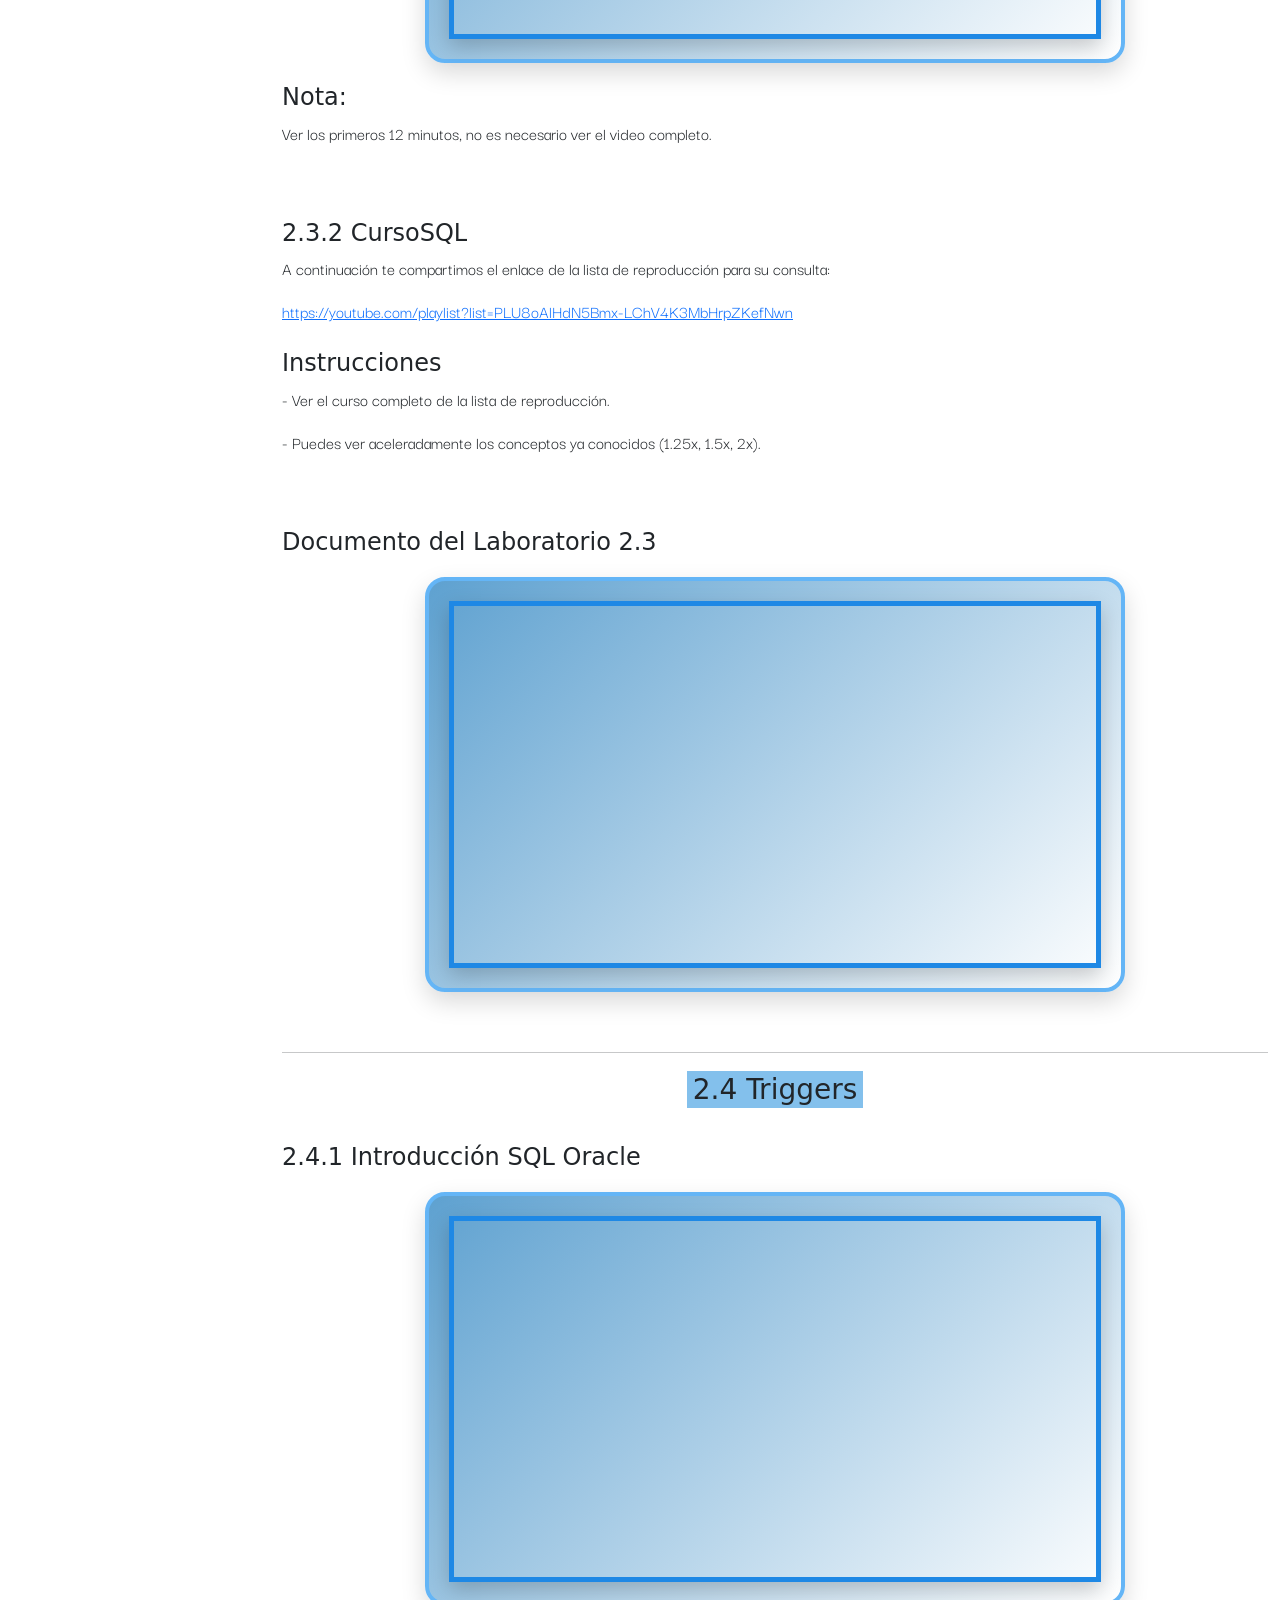
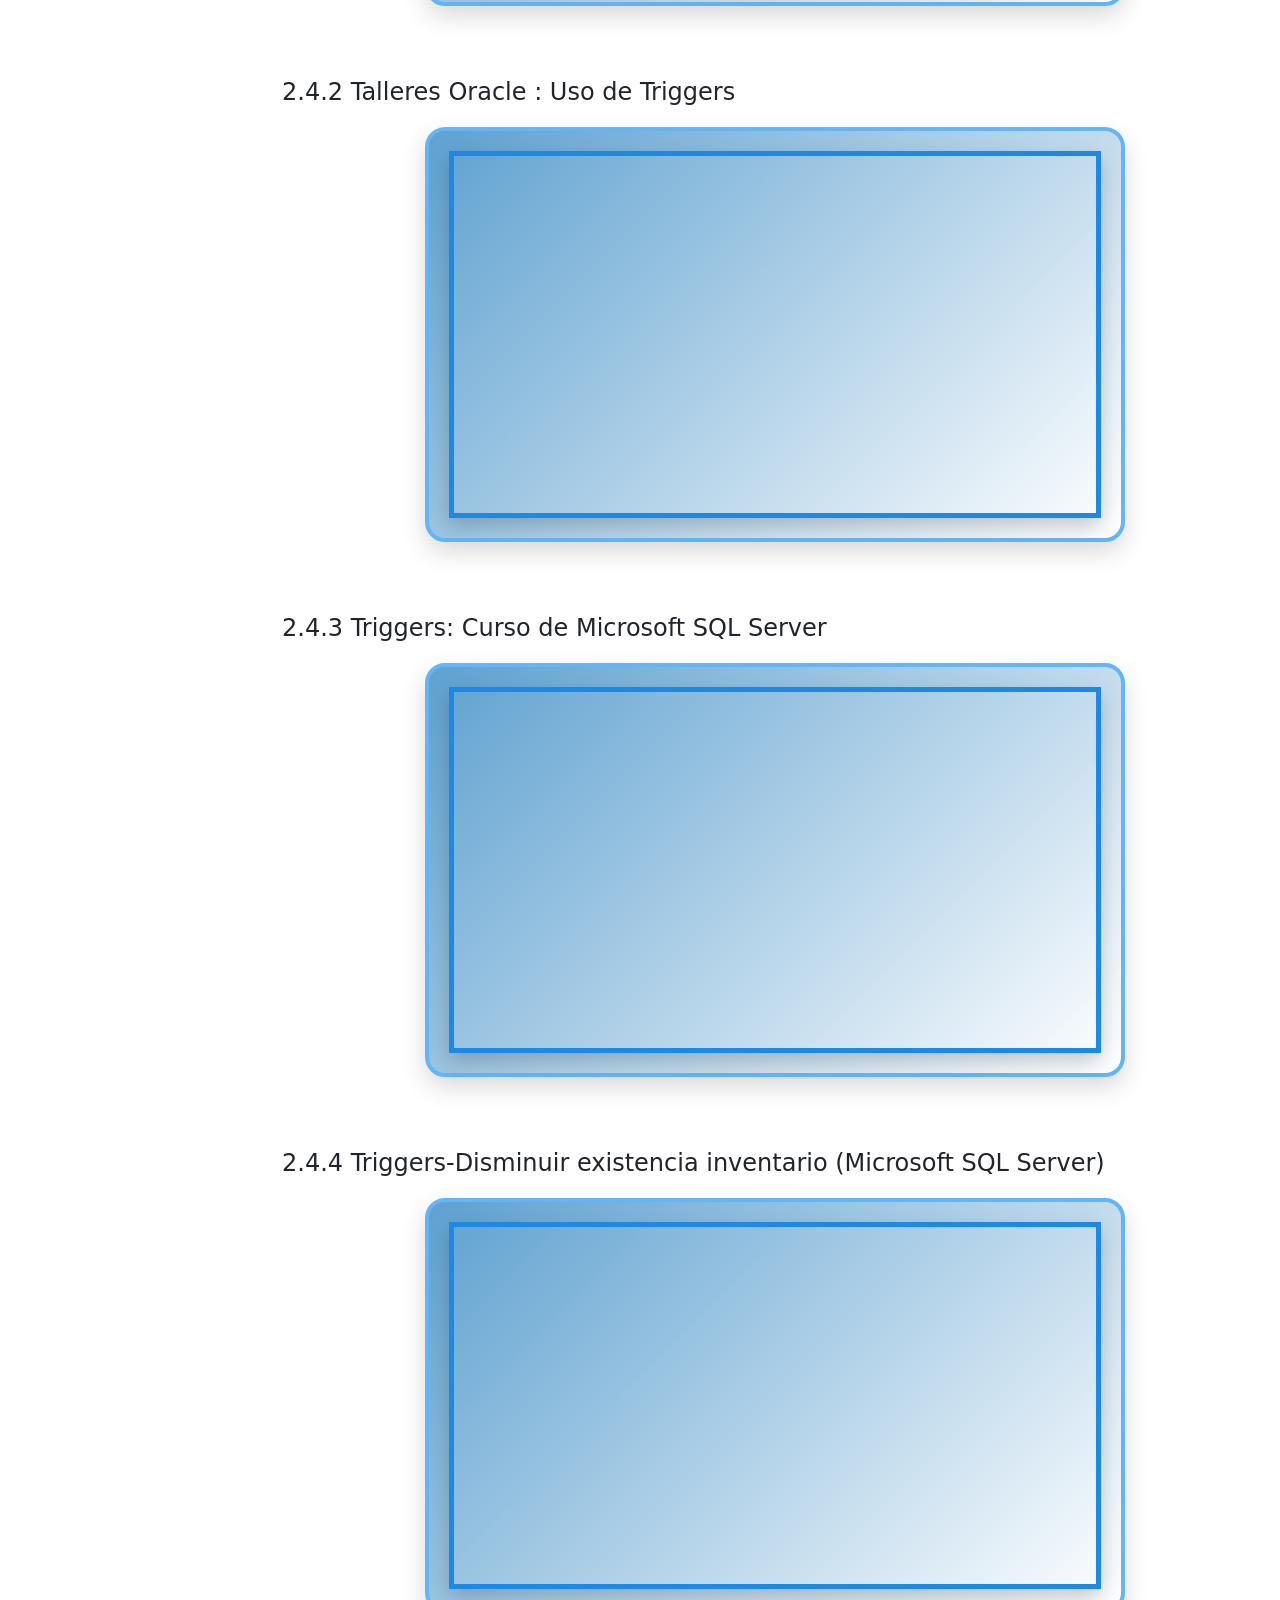
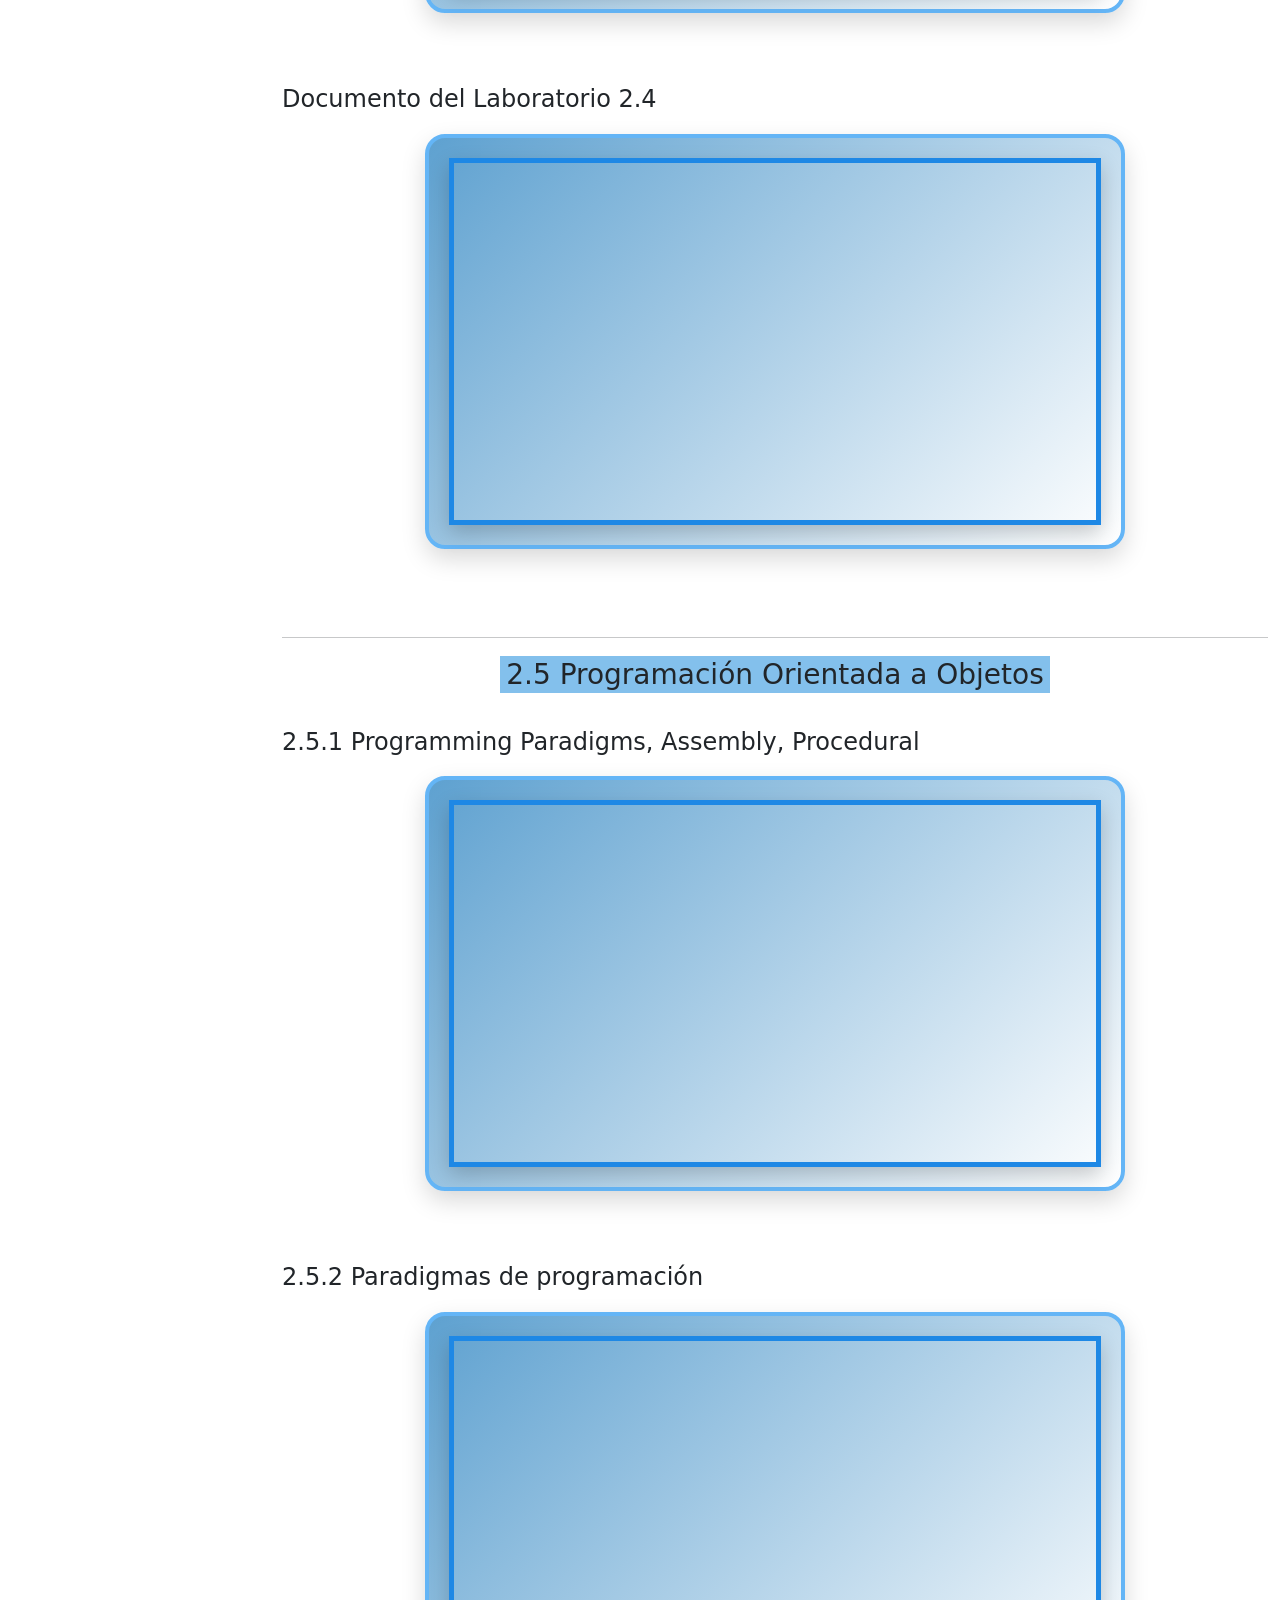
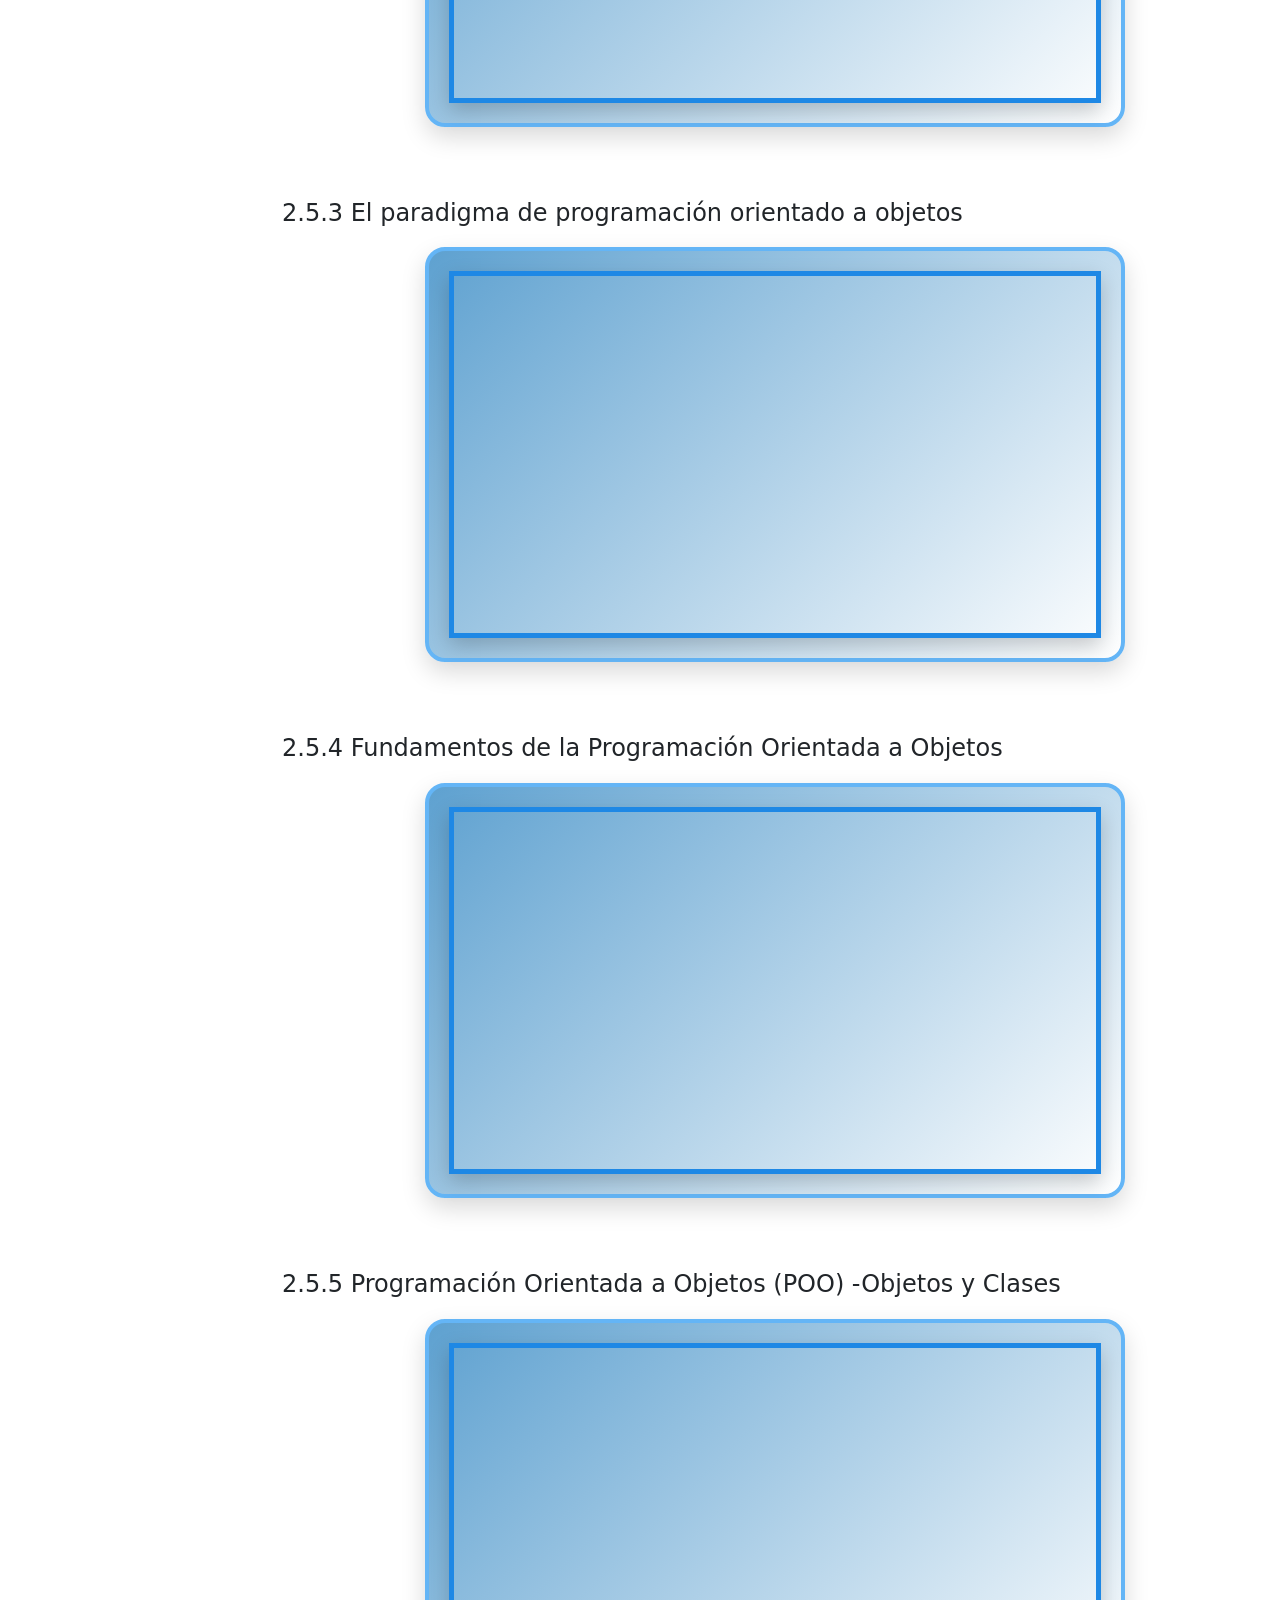
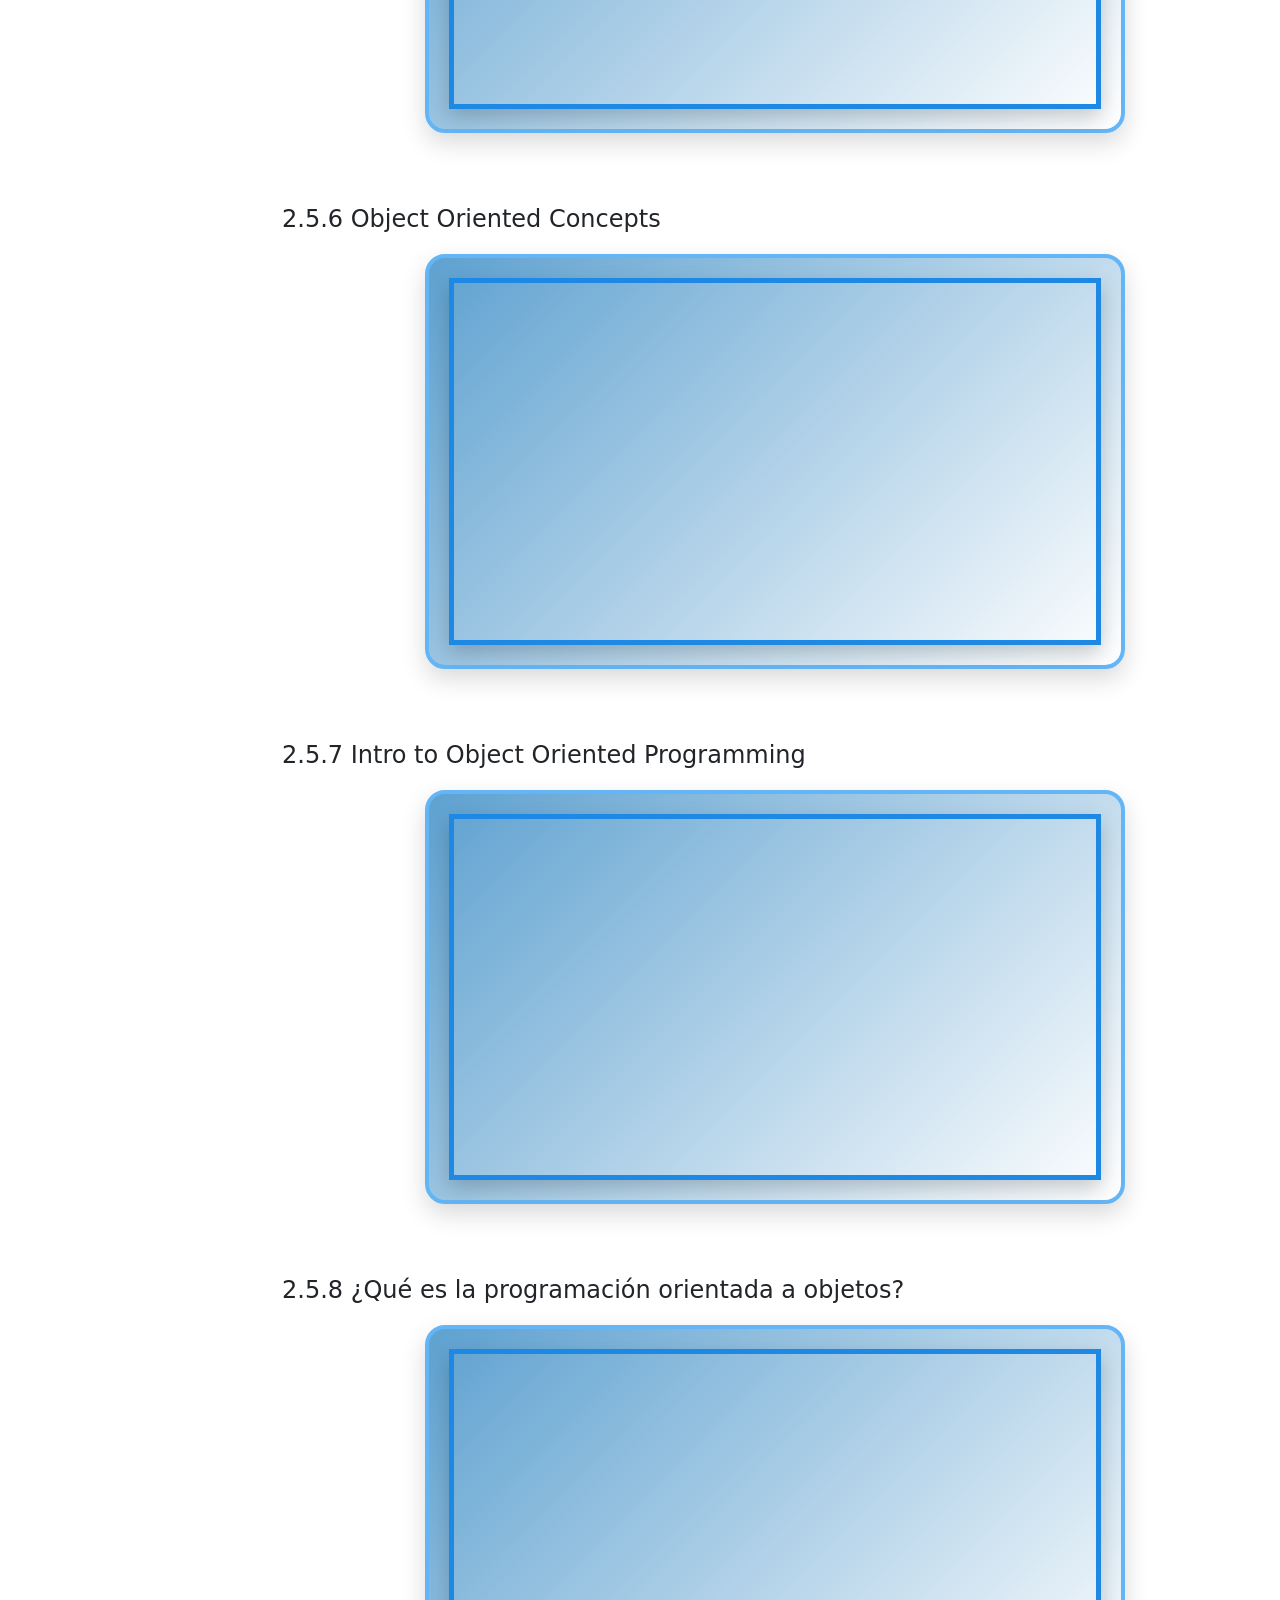
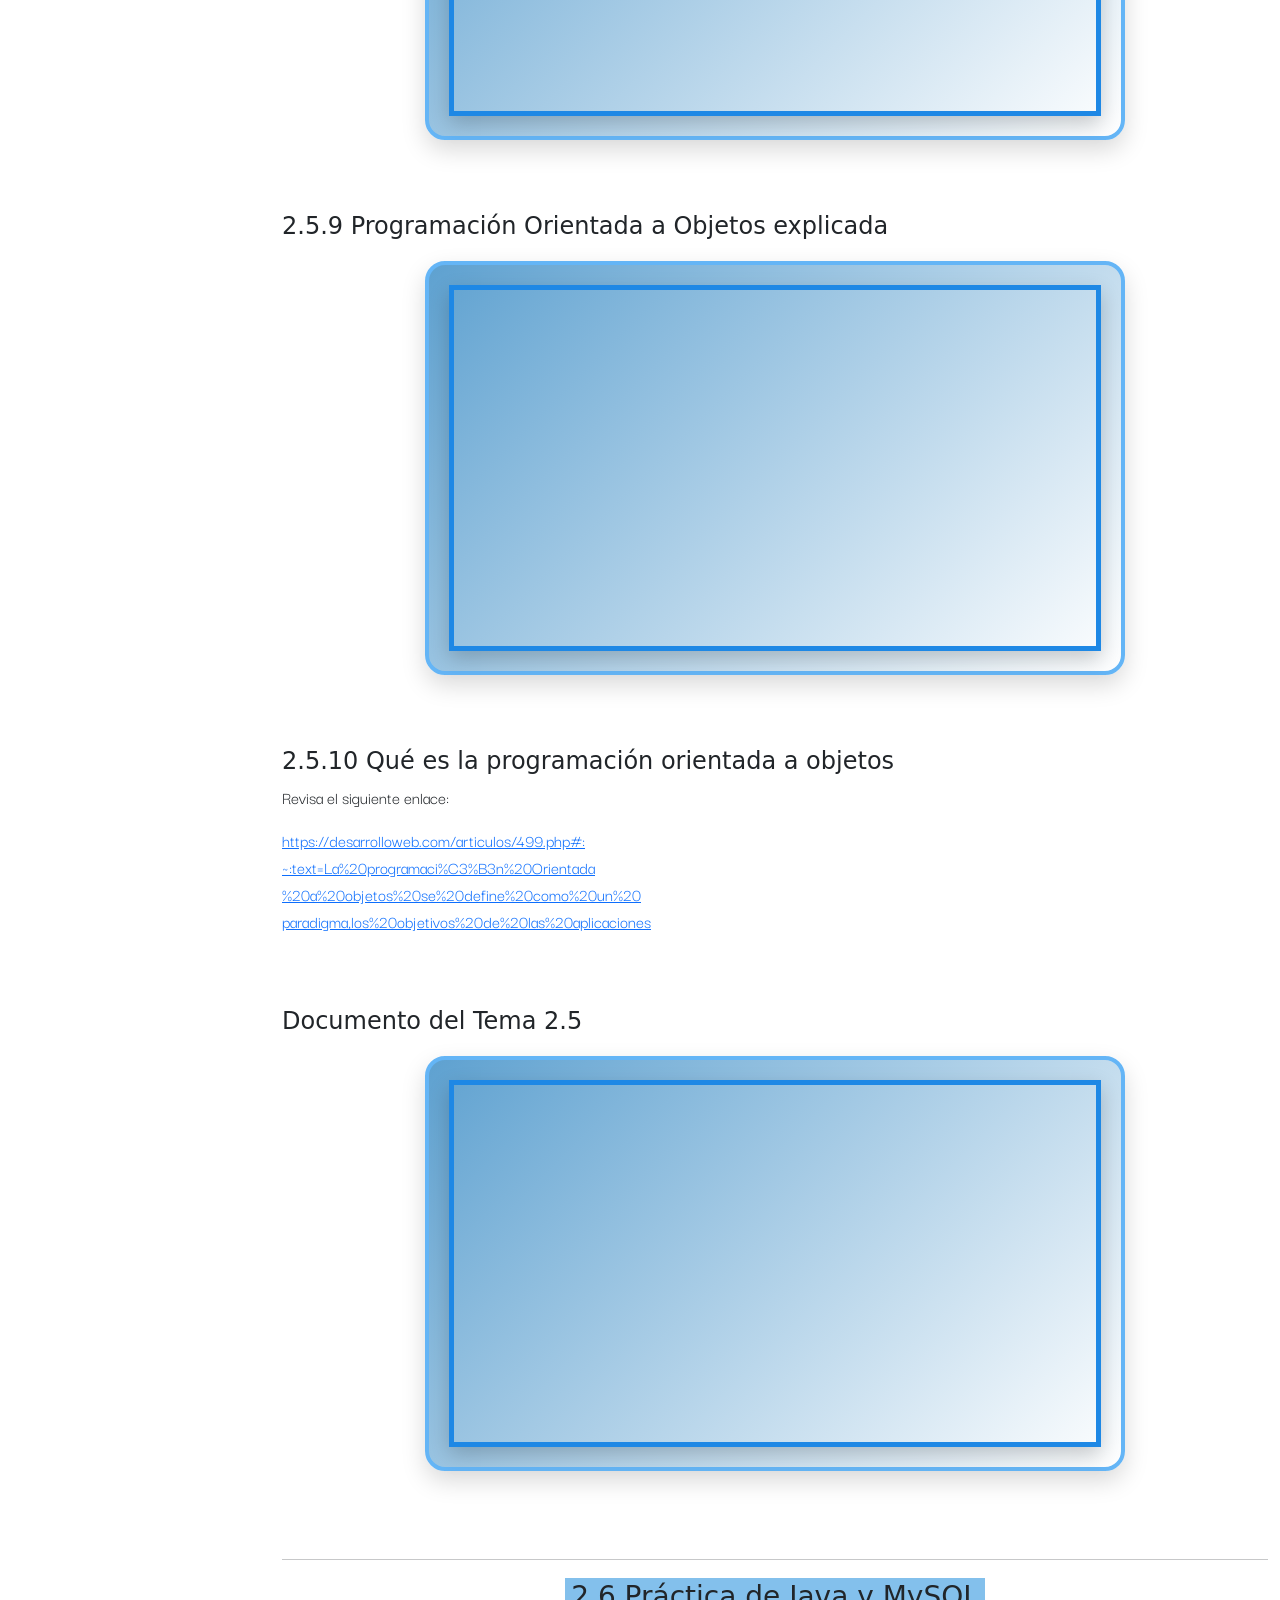
<file: unidad2.html>
<!DOCTYPE html>
<html lang="en">
<head>
    <meta charset="UTF-8">
    <meta name="viewport" content="width=device-width, initial-scale=1.0">
    <!-- Bootstrap-->
    <link href="https://cdn.jsdelivr.net/npm/bootstrap@5.3.2/dist/css/bootstrap.min.css" rel="stylesheet">
    <script src="https://cdn.jsdelivr.net/npm/bootstrap@5.3.2/dist/js/bootstrap.bundle.min.js"></script>
    <!-- Google Fonts -->
    <link href="https://fonts.googleapis.com/css2?family=Patrick+Hand&family=Fascinate+Inline&family=Londrina+Shadow&family=Darker+Grotesque:wght@300..900&display=swap" rel="stylesheet">
    <!-- CSS personalizado -->
    <link rel="stylesheet" href="styles.css">
    <title>Células Plenum | Unidad 2</title>
</head>
<body>
   <header>
        <nav id="inicio" class="menu">
            <a href="index.html">Inicio</a>
            <a href="unidad1.html">Unidad 1</a>
            <a href="#" class="activo">Unidad 2</a>
            <a href="unidad3.html">Unidad 3</a>
            <a href="sesiones.html">Sesiones</a>
        </nav>
    </header>
    
    <div class="container-fluid">
        <div class="row">
            <button type="button" 
            class="btn btn-primary d-lg-none position-sticky top-0 start-0 z-3" 
            data-bs-toggle="collapse" 
            data-bs-target="#sidebarMenu">
            ☰ Temas</button>
            <div class="collapse d-lg-block position-sticky overflow-auto" id="sidebarMenu">
                <div class="sidebar border-end">
                    <img src="img/celulasPlenum.png" alt="Logo Células Plenum" class="logoCP">
                    <a href="#inicio" class="button"><img src="img/subir.png" alt="Subir"></a>
                    <a href="#intro" class="indice">Introducción a la Unidad 2</a>

                    <details>
                    <summary>Tema 2.1</summary>
                    <ul>
                        <li><a href="#2.1.1">2.1.1 Viaje al Fondo de los Datos</a></li>
                        <li><a href="#2.1.2">2.1.2 Bases de datos relacionales</a></li>
                        <li><a href="#2.1.3">2.1.3 Relaciones entre tablas</a></li>
                        <li><a href="#2.1.4">2.1.4 SQL fácil, fácil</a></li>
                        <li><a href="#Doc2.1">Documento del Tema 2.1</a></li>
                    </ul>
                    </details>

                    <details>
                        <summary>Tema 2.2</summary>
                        <ul>
                            <li><a href="#2.2.1">2.2.1 Normalización</a></li>
                            <li><a href="#2.2.2">2.2.2 Primera Forma Normal</a></li>
                            <li><a href="#2.2.3">2.2.3 Segunda Forma Normal</a></li>
                            <li><a href="#2.2.4">2.2.4 Tercera Forma Normal</a></li>
                            <li><a href="#2.2.5">2.2.5 Desnormalización de BD</a></li>
                            <li><a href="#Doc2.2">Documento del Tema 2.2</a></li>
                        </ul>
                    </details>

                    <details>
                        <summary>Tema 2.3</summary>
                        <ul>
                            <li><a href="#2.3.1">2.3.1 Lenguaje de Consulta Estructurado (SQL) | Conceptos básicos</a></li>
                            <li><a href="#2.3.2">2.3.2 CursoSQL</a></li>
                            <li><a href="#Doc2.3">Documento del Laboratorio 2.3</a></li>
                        </ul>
                    </details>

                    <details>
                        <summary>Tema 2.4</summary>
                        <ul>
                            <li><a href="#2.4.1">2.4.1 Introducción SQL Oracle</a></li>
                            <li><a href="#2.4.2">2.4.2 Talleres Oracle : Uso de Triggers</a></li>
                            <li><a href="#2.4.3">2.4.3 Triggers: Curso de Microsoft SQL Server</a></li>
                            <li><a href="#2.4.4">2.4.4 Triggers-Disminuir existencia inventario (Microsoft SQL Server)</a></li>
                            <li><a href="#Doc2.4">Documento del Laboratorio 2.4</a></li>
                        </ul>
                    </details>

                    <details>
                        <summary>Tema 2.5</summary>
                        <ul>
                            <li><a href="#2.5.1">2.5.1 Programming Paradigms, Assembly, Procedural</a></li>
                            <li><a href="#2.5.2">2.5.2 Paradigmas de programación</a></li>
                            <li><a href="#2.5.3">2.5.3 El paradigma de programación orientado a objetos</a></li>
                            <li><a href="#2.5.4">2.5.4 Fundamentos de la Programación Orientada a Objetos</a></li>
                            <li><a href="#2.5.5">2.5.5 Programación Orientada a Objetos (POO) -Objetos y Clases</a></li>
                            <li><a href="#2.5.6">2.5.6 Object Oriented Concepts</a></li>
                            <li><a href="#2.5.7">2.5.7 Intro to Object Oriented Programming</a></li>
                            <li><a href="#2.5.8">2.5.8 ¿Qué es la programación orientada a objetos?</a></li>
                            <li><a href="#2.5.9">2.5.9 Programación Orientada a Objetos explicada</a></li>
                            <li><a href="#2.5.10">2.5.10 Qué es la programación orientada a objetos</a></li>
                            <li><a href="#Doc2.5">Documento del Tema 2.5</a></li>
                        </ul>
                    </details>

                    <details>
                        <summary>Tema 2.6</summary>
                        <ul>
                            <li><a href="#2.6.1">2.6.1 Difference between Java and JavaScript.</a></li>
                            <li><a href="#2.6.2">2.6.2 Java vs JavaScript.</a></li>
                            <li><a href="#2.6.3">2.6.3 Curso de programación en Java.</a></li>
                            <li><a href="#2.6.4">2.6.4 Curso Java y MySQL.</a></li>
                            <li><a href="#Doc2.6">Documento del Laboratorio 2.6</a></li>
                        </ul>
                    </details>

                    <details>
                        <summary>Tema 2.7</summary>
                        <ul>
                            <li><a href="#2.7.1">2.7.1 Arquitectura del software multicapa.</a></li>
                            <li><a href="#2.7.2">2.7.2 ¿Qué es BACKEND y FRONTEND?</a></li>
                            <li><a href="#2.7.3">2.7.3 API: ¿Qué es y para qué sirve?</a></li>
                            <li><a href="#2.7.4">2.7.4 ¿Qué es una API?</a></li>
                            <li><a href="#2.7.5">2.7.5 Diferencia entre API y Webservice.</a></li>
                            <li><a href="#2.7.6">2.7.6 ¿Qué es una API HTTP? | ¿Cómo usar una API?</a></li>
                            <li><a href="#2.7.7">2.7.7 ¿Qué es una API REST?</a></li>
                            <li><a href="#Doc2.7">Documento del Tema 2.7</a></li>
                        </ul>
                    </details>
                
                    <footer>
                        <p>© 2026 Gisselle Cabrera</p>
                    </footer>
                </div>
            </div>


            <main>
                <br>
                <h2 class="text-center mb-3">Unidad 2 - Fundamentos de Programación</h2>
                <hr>
<!-- Introducción -->
                <section id="intro" class="mb-5">
                    <h3 class="text-center mb-3"><mark>Introducción a la Unidad 2</mark></h3>
                    <p>Bienvenido al Módulo 2. El objetivo es que los estudiantes repasen conceptos básicos 
                        de programación que han aprendido durante su formación académica 
                        y que son indispensables para los siguientes módulos del 
                        Programa Células Plenum.</p>
                    <div class="marco">
                        <div class="ratio ratio-16x9">
                            <img src="img/temario-u2.png" alt="Temario u2">
                        </div>
                    </div>
                </section>
                <hr>
<!-- Tema 2.1 -->
                <section id="2.1.1" class="mb-5">
                    <h3 class="text-center"><mark>2.1 Bases de Datos Relacionales</mark></h3>
                    <br>
                    <h4>2.1.1 Viaje al Fondo de los Datos</h4>
                    <p>A continuación te compartimos el enlace de la lista de reproducción para su consulta:</p>
                    <a href="https://youtube.com/playlist?list=PLGC1kwoNMbVZG2QaDnd6ME_lqNF4GF4S4" target="_blank" class="link">
                        https://youtube.com/playlist?list=PLGC1kwoNMbVZG2QaDnd6ME_lqNF4GF4S4
                    </a>
                    <br><br>
                    <h4>Instrucciones</h4>
                    <p>- Ver el curso completo de la lista de reproducción.</p>
                    <p>- Recomendación: Pausar el video cuando se presente una gráfica o tabla para su análisis.</p>
                </section>
                <br>
                <section id="2.1.2" class="mb-5">
                    <h4>2.1.2 Bases de datos relacionales</h4>
                    <p>A continuación te compartimos el enlace de la lista de reproducción para su consulta:</p>
                    <a href="https://youtube.com/playlist?list=PL3y8v30wQ1s9e6TS_fGGhhuVFOa3w-6G2" target="_blank" class="link">
                        https://youtube.com/playlist?list=PL3y8v30wQ1s9e6TS_fGGhhuVFOa3w-6G2
                    </a>
                    <br><br>
                    <h4>Instrucciones</h4>
                    <p>- Ver el curso completo de la lista de reproducción.</p>
                    <p>- Recomendación: Pausar el video cuando se presente una gráfica o tabla para su análisis.</p>
                </section>
                <br>
                <section id="2.1.3" class="mb-5">
                    <h4>2.1.3 Relaciones entre tablas</h4>
                    <p>A continuación te compartimos el enlace de la lista de reproducción para su consulta:</p>
                    <a href="https://youtube.com/playlist?list=PLi_UneHMpzONsjIf0xl-02eQIAH7T2_t8" target="_blank" class="link">
                        https://youtube.com/playlist?list=PLi_UneHMpzONsjIf0xl-02eQIAH7T2_t8
                    </a>
                    <br><br>
                    <h4>Instrucciones</h4>
                    <p>- Ver el curso completo de la lista de reproducción.</p>
                </section>
                <br>
                <section id="2.1.4" class="mb-5">
                    <h4>2.1.4 SQL fácil, fácil</h4>
                    <p>A continuación te compartimos el enlace de la lista de reproducción para su consulta:</p>
                    <a href="https://youtube.com/playlist?list=PLi_UneHMpzON3xmBc6_JfFRz7BMFk14Kl" target="_blank" class="link">
                        https://youtube.com/playlist?list=PLi_UneHMpzON3xmBc6_JfFRz7BMFk14Kl
                    </a>
                    <br><br>
                    <h4>Instrucciones</h4>
                    <p>- Ver el curso completo de la lista de reproducción.</p>
                    <p>- Recomendación: Pausar el video cuando se presente una gráfica o tabla para su análisis.</p>
                </section>
                <br>
                <section id="Doc2.1" class="mb-5">
                    <h4>Documento del Tema 2.1</h4>
                    <div class="marco">
                        <div class="ratio ratio-16x9">
                            <iframe 
                            src="https://docs.google.com/presentation/d/e/2PACX-1vS9sN9xFY4iNYdvW0guDg933KSvBU4VZ20k3dY92RsAjNf7STbWq8jOZKhvNoQzCw/pubembed?start=false&loop=true&delayms=3000" 
                            frameborder="0" width="760" height="464" 
                            allowfullscreen="true" 
                            mozallowfullscreen="true" webkitallowfullscreen="true">
                            </iframe>
                        </div>
                    </div>
                </section>
                <br><hr>
<!-- Tema 2.2 -->
                <section id="2.2.1" class="mb-5">
                    <h3 class="text-center"><mark>2.2 Normalización</mark></h3>
                    <br>
                    <h4>2.2.1 Normalización</h4>
                    <div class="marco">
                        <div class="ratio ratio-16x9">
                            <iframe src="https://www.youtube.com/embed/JRCjSUbYKxI" allowfullscreen></iframe>
                        </div>
                    </div>
                </section>
                <br>
                <section id="2.2.2" class="mb-5">
                    <h4>2.2.2 Primera Forma Normal</h4>
                    <div class="marco">
                        <div class="ratio ratio-16x9">
                            <iframe src="https://www.youtube.com/embed/JZmSYf5J0C8" allowfullscreen></iframe>
                        </div>
                    </div>
                </section>
                <br>
                <section id="2.2.3" class="mb-5">
                    <h4>2.2.3 Segunda Forma Normal</h4>
                    <div class="marco">
                        <div class="ratio ratio-16x9">
                            <iframe src="https://www.youtube.com/embed/FlG-0LMXgzE" allowfullscreen></iframe>
                        </div>
                    </div>
                </section>
                <br>
                <section id="2.2.4" class="mb-5">
                    <h4>2.2.4 Tercera Forma Normal</h4>
                    <div class="marco">
                        <div class="ratio ratio-16x9">
                            <iframe src="https://www.youtube.com/embed/g76kIh_jdLQ" allowfullscreen></iframe>
                        </div>
                    </div>
                </section>
                <br>
                <section id="2.2.5" class="mb-5">
                    <h4>2.2.5 Desnormalización de BD</h4>
                    <div class="marco">
                        <div class="ratio ratio-16x9">
                            <iframe src="https://www.youtube.com/embed/2A2183jBLrg" allowfullscreen></iframe>
                        </div>
                    </div>
                </section>
                <br>
                <section id="Doc2.2" class="mb-5">
                    <h4>Documento del Tema 2.2</h4>
                    <div class="marco">
                        <div class="ratio ratio-16x9">
                            <iframe 
                            src="https://docs.google.com/presentation/d/e/2PACX-1vSTINzm3Fmu-Getnh186CZ0JzfVzeGksN1eLYCfBQh9iQ_-tI_sj8Q_B1cftjJ-_w/pubembed?start=false&loop=true&delayms=3000" 
                            frameborder="0" width="760" height="464" 
                            allowfullscreen="true" 
                            mozallowfullscreen="true" webkitallowfullscreen="true">
                            </iframe>
                        </div>
                    </div>
                </section>
                <br><hr>
<!-- Tema 2.3 -->
                <section id="2.3.1" class="mb-5">
                    <h3 class="text-center"><mark>2.2 SQL</mark></h3>
                    <br>
                    <h4>2.3.1 Lenguaje de Consulta Estructurado (SQL) | Conceptos básicos</h4>
                    <div class="marco">
                        <div class="ratio ratio-16x9">
                             <iframe width="760" height="515" src="https://www.youtube.com/embed/HlRhFDY1Bmg"allowfullscreen></iframe>
                        </div>
                    </div>
                    <h4>Nota:</h4>
                     <p>Ver los primeros 12 minutos, no es necesario ver el video completo.</p>
                </section>
                <br>
                 <section id="2.3.2" class="mb-5">
                    <h4>2.3.2 CursoSQL</h4>
                    <p>A continuación te compartimos el enlace de la lista de reproducción para su consulta:</p>
                    <a href="https://youtube.com/playlist?list=PLU8oAlHdN5Bmx-LChV4K3MbHrpZKefNwn" target="_blank" class="link">
                        https://youtube.com/playlist?list=PLU8oAlHdN5Bmx-LChV4K3MbHrpZKefNwn
                    </a>
                    <br><br>
                    <h4>Instrucciones</h4>
                    <p>- Ver el curso completo de la lista de reproducción.</p>
                    <p>- Puedes ver aceleradamente los conceptos ya conocidos (1.25x, 1.5x, 2x).</p>
                </section>
                <br>
                    <article id="Doc2.3">
                        <h4>Documento del Laboratorio 2.3</h4>
                        <div class="marco">
                            <div class="ratio ratio-16x9">
                                 <iframe src="docs/2.3_SQL.pdf" width="760" height="600"></iframe>
                            </div>
                        </div>
                    </article>
                </section>
                <br><hr>
<!-- Tema 2.4 -->
                <section id="2.4.1" class="mb-5">
                    <h3 class="text-center"><mark>2.4 Triggers</mark></h3>
                    <br>
                    <h4>2.4.1 Introducción SQL Oracle</h4>
                    <div class="marco">
                        <div class="ratio ratio-16x9">
                            <iframe width="760" height="515" src="https://www.youtube.com/embed/Hb4wkSClKec" allowfullscreen></iframe>
                        </div>
                    </div>
                </section>
                <br>
                <section id="2.4.2" class="mb-5">
                    <h4>2.4.2 Talleres Oracle : Uso de Triggers</h4>
                    <div class="marco">
                        <div class="ratio ratio-16x9">
                            <iframe width="760" height="515" src="https://www.youtube.com/embed/DRon_SFQ5IY" allowfullscreen></iframe>
                        </div>
                    </div>
                </section>
                <br>

                <section id="2.4.3" class="mb-5">
                    <h4>2.4.3 Triggers: Curso de Microsoft SQL Server</h4>
                    <div class="marco">
                        <div class="ratio ratio-16x9">
                            <iframe width="760" height="515" src="https://www.youtube.com/embed/jLk4BtAKZUM" allowfullscreen></iframe>
                        </div>
                    </div>
                </section>
                <br>

                <section id="2.4.4" class="mb-5">
                    <h4>2.4.4 Triggers-Disminuir existencia inventario (Microsoft SQL Server)</h4>
                    <div class="marco">
                        <div class="ratio ratio-16x9">
                            <iframe width="760" height="515" src="https://www.youtube.com/embed/d6Vm5LRSMYM" allowfullscreen></iframe>
                        </div>
                    </div>
                </section>
                <br>

                <section id="Doc2.4" class="mb-5">
                    <h4>Documento del Laboratorio 2.4</h4>
                    <div class="marco">
                        <div class="ratio ratio-16x9">
                            <iframe src="docs/2.4_TRIGGERS.pdf" width="760" height="600"></iframe>
                        </div>
                    </div>
                </section>
                <br><hr>
<!-- Tema 2.5 -->
                <section id="2.5.1" class="mb-5">
                    <h3 class="text-center"><mark>2.5 Programación Orientada a Objetos</mark></h3>
                    <br>
                    <h4>2.5.1 Programming Paradigms, Assembly, Procedural</h4>
                    <div class="marco">
                        <div class="ratio ratio-16x9">
                            <iframe src="https://www.youtube.com/embed/AmS2-9KEeS0" allowfullscreen></iframe>
                        </div>
                    </div>
                </section>
                <br>
                <section id="2.5.2" class="mb-5">
                <h4>2.5.2 Paradigmas de programación</h4>
                    <div class="marco">
                        <div class="ratio ratio-16x9">
                            <iframe src="https://www.youtube.com/embed/91iQAWCiiCo" allowfullscreen></iframe>
                        </div>
                    </div>
                </section>
                <br>
                <section id="2.5.3" class="mb-5">
                    <h4>2.5.3 El paradigma de programación orientado a objetos</h4>
                    <div class="marco">
                        <div class="ratio ratio-16x9">
                            <iframe src="https://www.youtube.com/embed/hkRvEgnmXkI" allowfullscreen></iframe>
                        </div>
                    </div>
                </section>
                <br>

                <section id="2.5.4" class="mb-5">
                    <h4>2.5.4 Fundamentos de la Programación Orientada a Objetos</h4>
                    <div class="marco">
                        <div class="ratio ratio-16x9">
                            <iframe src="https://www.youtube.com/embed/AAKoccH230Y" allowfullscreen></iframe>
                        </div>
                    </div>
                </section>
                <br>

                <section id="2.5.5" class="mb-5">
                    <h4>2.5.5 Programación Orientada a Objetos (POO) -Objetos y Clases</h4>
                    <div class="marco">
                        <div class="ratio ratio-16x9">
                            <iframe src="https://www.youtube.com/embed/ykpT5P7171M" allowfullscreen></iframe>
                        </div>
                    </div>
                </section>
                <br>

                <section id="2.5.6" class="mb-5">
                    <h4>2.5.6 Object Oriented Concepts</h4>
                    <div class="marco">
                        <div class="ratio ratio-16x9">
                            <iframe src="https://www.youtube.com/embed/3bMsY5a7cBo" allowfullscreen></iframe>
                        </div>
                    </div>
                </section>
                <br>

                <section id="2.5.7" class="mb-5">
                    <h4>2.5.7 Intro to Object Oriented Programming</h4>
                    <div class="marco">
                        <div class="ratio ratio-16x9">
                            <iframe src="https://www.youtube.com/embed/SiBw7os-_zI" allowfullscreen></iframe>
                        </div>
                    </div>
                </section>
                <br>

                <section id="2.5.8" class="mb-5">
                    <h4>2.5.8 ¿Qué es la programación orientada a objetos?</h4>
                    <div class="marco">
                        <div class="ratio ratio-16x9">
                            <iframe src="https://www.youtube.com/embed/DlphYPc_HKk" allowfullscreen></iframe>
                        </div>
                    </div>
                </section>
                <br>

                <section id="2.5.9" class="mb-5">
                    <h4>2.5.9 Programación Orientada a Objetos explicada</h4>
                    <div class="marco">
                        <div class="ratio ratio-16x9">
                            <iframe src="https://www.youtube.com/embed/Nka4JSBgf7I" allowfullscreen></iframe>
                        </div>
                    </div>
                </section>
                <br>

                <section id="2.5.10" class="mb-5">
                    <h4>2.5.10 Qué es la programación orientada a objetos</h4>
                    <p>Revisa el siguiente enlace:</p>
                    <a href="https://desarrolloweb.com/articulos/499.php#:~:text=La%20programaci%C3%B3n%20Orientada%20a%20objetos%20se%20define%20como%20un%20paradigma,los%20objetivos%20de%20las%20aplicaciones" target="_blank" class="link">
                        https://desarrolloweb.com/articulos/499.php#: <br>
                        ~:text=La%20programaci%C3%B3n%20Orientada <br>
                        %20a%20objetos%20se%20define%20como%20un%20 <br>
                        paradigma,los%20objetivos%20de%20las%20aplicaciones
                    </a>
                </section>
                <br>

                <section id="Doc2.5" class="mb-5">
                    <h4>Documento del Tema 2.5</h4>
                    <div class="marco">
                        <div class="ratio ratio-16x9">
                            <iframe 
                            src="https://docs.google.com/presentation/d/e/2PACX-1vSXaNHi1etp0IRYpqoC0tBxoSOsNBF6H4pR9cS45kTpbL5446I1h21AkbV-d0AQ2Q/pubembed?start=false&loop=true&delayms=3000"
                            allowfullscreen="true" 
                            mozallowfullscreen="true" 
                            webkitallowfullscreen="true">
                            </iframe>
                        </div>
                    </div>
                </section>
                <br><hr>
<!-- Tema 2.6 -->
                <section id="2.6.1" class="mb-5">
                    <h3 class="text-center"><mark>2.6 Práctica de Java y MySQL</mark></h3>
                    <br>
                    <h4>2.6.1 Difference between Java and JavaScript.</h4>
                    <div class="marco">
                        <div class="ratio ratio-16x9">
                            <iframe src="https://www.youtube.com/embed/k0SMuHlmATs" allowfullscreen></iframe>
                        </div>
                    </div>
                </section>
                <br>

                <section id="2.6.2" class="mb-5">
                    <h4>2.6.2 Java vs JavaScript.</h4>
                    <div class="marco">
                        <div class="ratio ratio-16x9">
                            <iframe src="https://www.youtube.com/embed/Wpeym1_lmPo" allowfullscreen></iframe>
                        </div>
                    </div>
                </section>
                <br>

                <section id="2.6.3" class="mb-5">
                    <h4>2.6.3 Curso de programación en Java.</h4>
                    <p>A continuación te compartimos el enlace de la lista de reproducción para su consulta:</p>
                    <a href="https://www.youtube.com/playlist?list=PL-Mlm_HYjCo9vojnWbPTs6nV51J8WV_O5" target="_blank">
                        https://www.youtube.com/playlist?list=PL-Mlm_HYjCo9vojnWbPTs6nV51J8WV_O5
                    </a>
                    <br><br>
                    <h4>Instrucciones</h4>
                    <p>Ver el curso completo en el día 1.</p>
                </section>
                <br>

                <section id="2.6.4" class="mb-5">
                    <h4>2.6.4 Curso Java y MySQL.</h4>
                    <p>A continuación te compartimos el enlace de la lista de reproducción para su consulta:</p>
                    <a href="https://www.youtube.com/playlist?list=PL-Mlm_HYjCo_uketceEXL4CuoPf9t38FZ" target="_blank">
                        https://www.youtube.com/playlist?list=PL-Mlm_HYjCo_uketceEXL4CuoPf9t38FZ
                    </a>
                    <br><br>
                    <h4>Instrucciones</h4>
                    <p>Ver al menos los primeros 3 videos en el día 1.</p>
                </section>
                <br>

                <section id="Doc2.6" class="mb-5">
                    <h4>Documento del Laboratorio 2.6</h4>
                    <div class="marco">
                        <div class="ratio ratio-16x9">
                            <iframe src="docs/2.6_JavaMySQL.pdf" width="760" height="600"></iframe>
                        </div>
                    </div>
                </section>
                <br><hr>
<!-- Tema 2.7 -->
                <section id="2.7.1" class="mb-5">
                    <h3 class="text-center"><mark>2.7 Arquitectura de software multicapa.</mark></h3>
                    <br>
                    <h4>2.7.1 Arquitectura del software multicapa.</h4>
                    <div class="marco">
                        <div class="ratio ratio-16x9">
                            <iframe src="https://www.youtube.com/embed/kHvxX1E9vIU" allowfullscreen></iframe>
                        </div>
                    </div>
                </section>
                <br>

                <section id="2.7.2" class="mb-5">
                    <h4>2.7.2 ¿Qué es BACKEND y FRONTEND?</h4>
                    <div class="marco">
                        <div class="ratio ratio-16x9">
                            <iframe src="https://www.youtube.com/embed/50RbVujPPGs" allowfullscreen></iframe>
                        </div>
                    </div>
                </section>
                <br>

                <section id="2.7.3" class="mb-5">
                    <h4>2.7.3 API: ¿Qué es y para qué sirve?</h4>
                    <p>A continuación te compartimos el enlace para su consulta:</p>
                    <a href="https://www.xataka.com/basics/api-que-sirve" target="_blank">
                        https://www.xataka.com/basics/api-que-sirve
                    </a>
                </section>
                <br>

                <section id="2.7.4" class="mb-5">
                    <h4>2.7.4 ¿Qué es una API?</h4>
                    <div class="marco">
                        <div class="ratio ratio-16x9">
                            <iframe src="https://www.youtube.com/embed/mawPztD3zl0" allowfullscreen></iframe>
                        </div>
                    </div>
                </section>
                <br>

                <section id="2.7.5" class="mb-5">
                    <h4>2.7.5 Diferencia entre API y Webservice.</h4>
                    <div class="marco">
                        <div class="ratio ratio-16x9">
                            <iframe src="https://www.youtube.com/embed/SXZ0kDZbOas" allowfullscreen></iframe>
                        </div>
                    </div>
                </section>
                <br>

                <section id="2.7.6" class="mb-5">
                    <h4>2.7.6 ¿Qué es una API HTTP? | ¿Cómo usar una API?</h4>
                    <div class="marco">
                        <div class="ratio ratio-16x9">
                            <iframe src="https://www.youtube.com/embed/Nw07gG6lf54" allowfullscreen></iframe>
                        </div>
                    </div>
                </section>
                <br>

                <section id="2.7.7" class="mb-5">
                    <h4>2.7.7 ¿Qué es una API REST?</h4>
                    <div class="marco">
                        <div class="ratio ratio-16x9">
                            <iframe src="https://www.youtube.com/embed/lsMQRaeKNDk" allowfullscreen></iframe>
                        </div>
                    </div>
                </section>
                <br>

                <section id="Doc2.7" class="mb-5">
                    <h4>Documento del Tema 2.7</h4>
                    <div class="marco">
                        <div class="ratio ratio-16x9">
                            <iframe 
                            src="https://docs.google.com/presentation/d/e/2PACX-1vRMD9qAjcyy8z6Bk6idH42kg196h8cXzukKhll5bN78Yrm0294ceYMkfj9oEEVEmA/pubembed?start=false&loop=true&delayms=3000"
                            allowfullscreen="true"
                            mozallowfullscreen="true"
                            webkitallowfullscreen="true">
                            </iframe>
                        </div>
                    </div>
                </section>
                <br><br>
            </main>
        </div>
    </div>
</body>
</html>
</file>
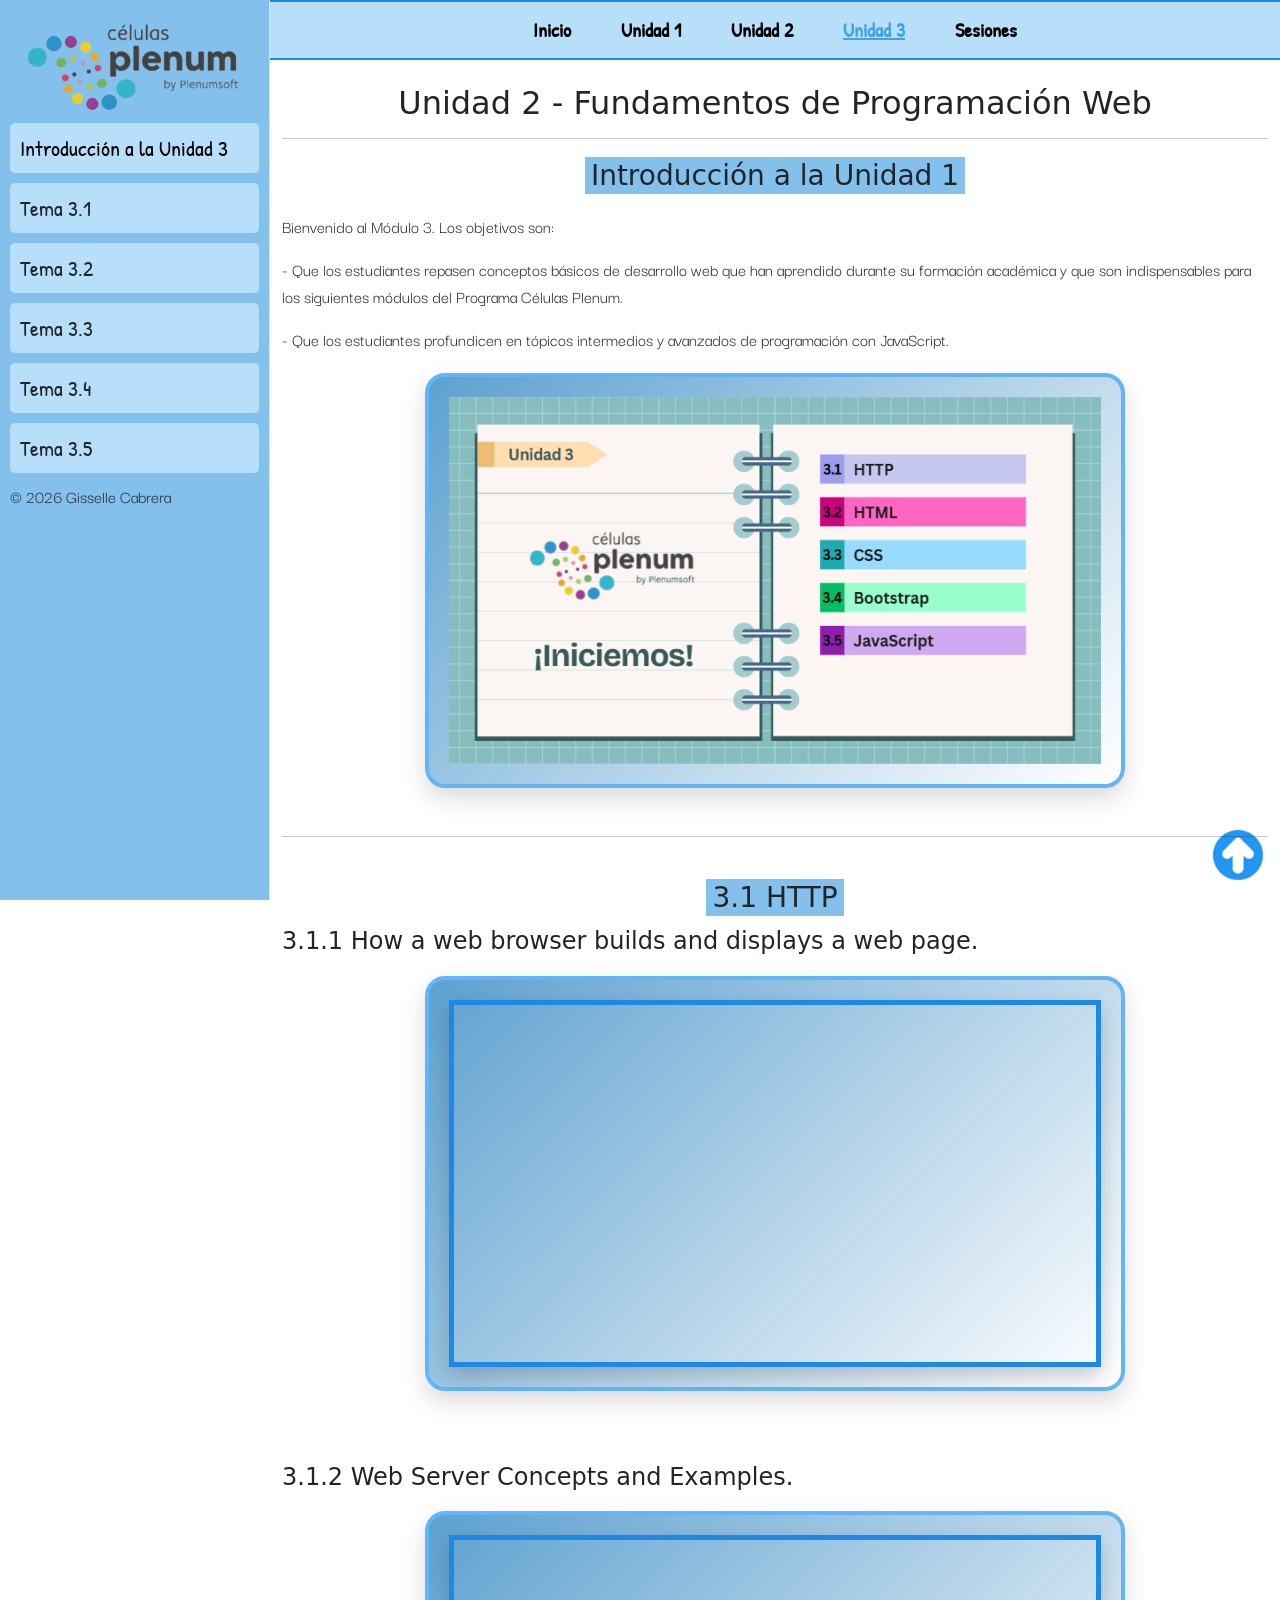
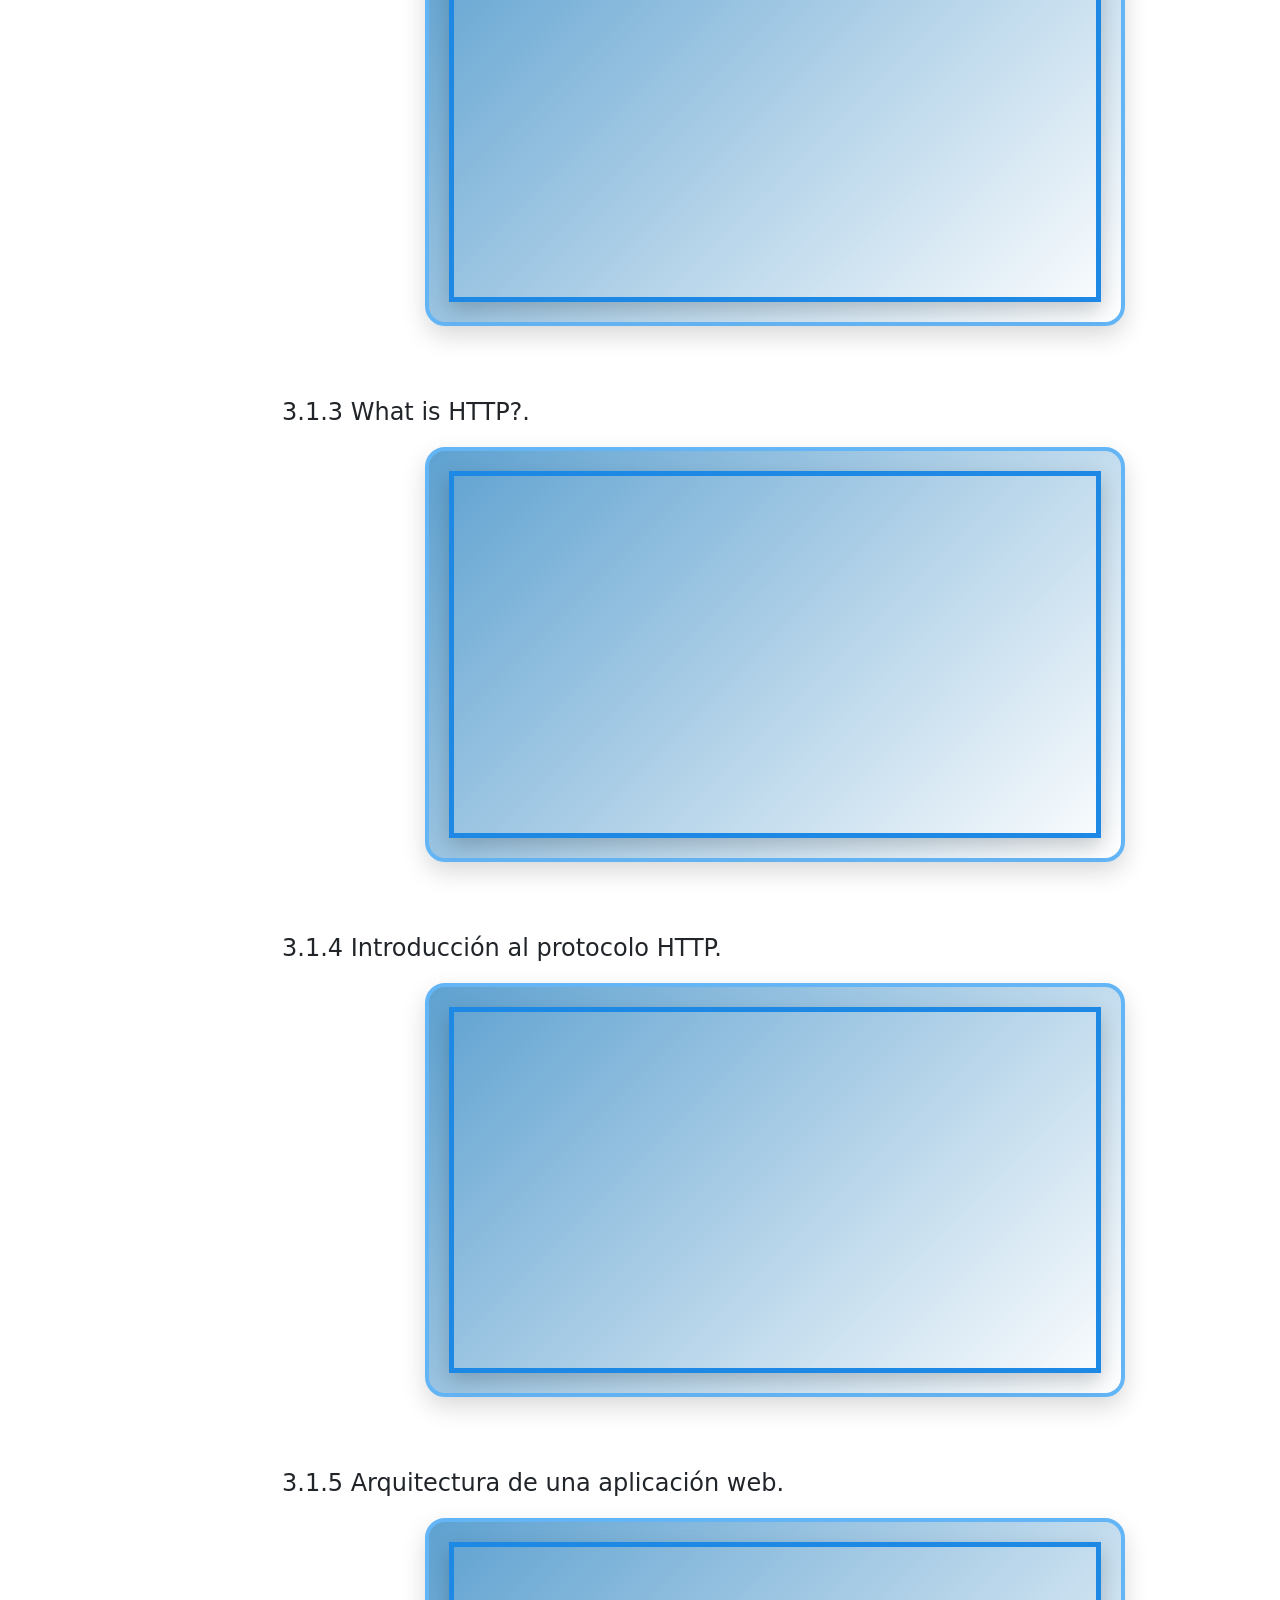
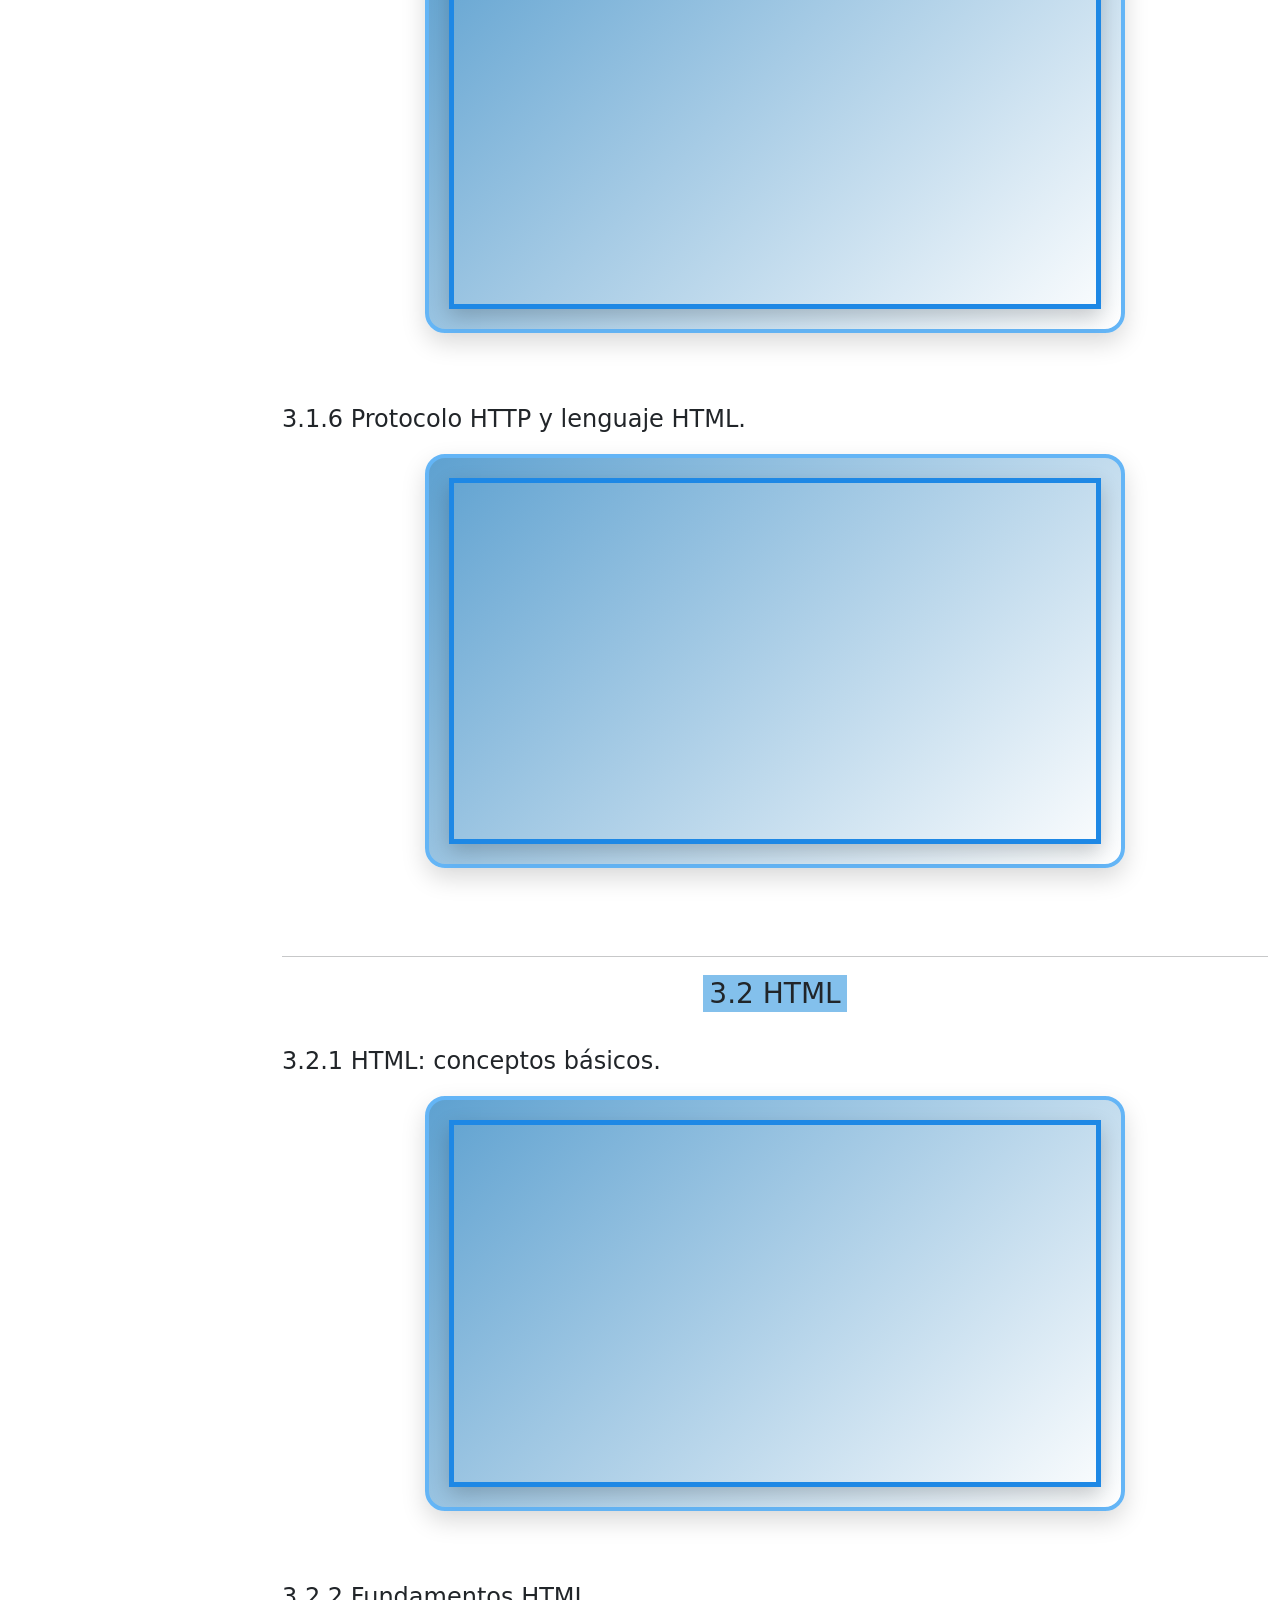
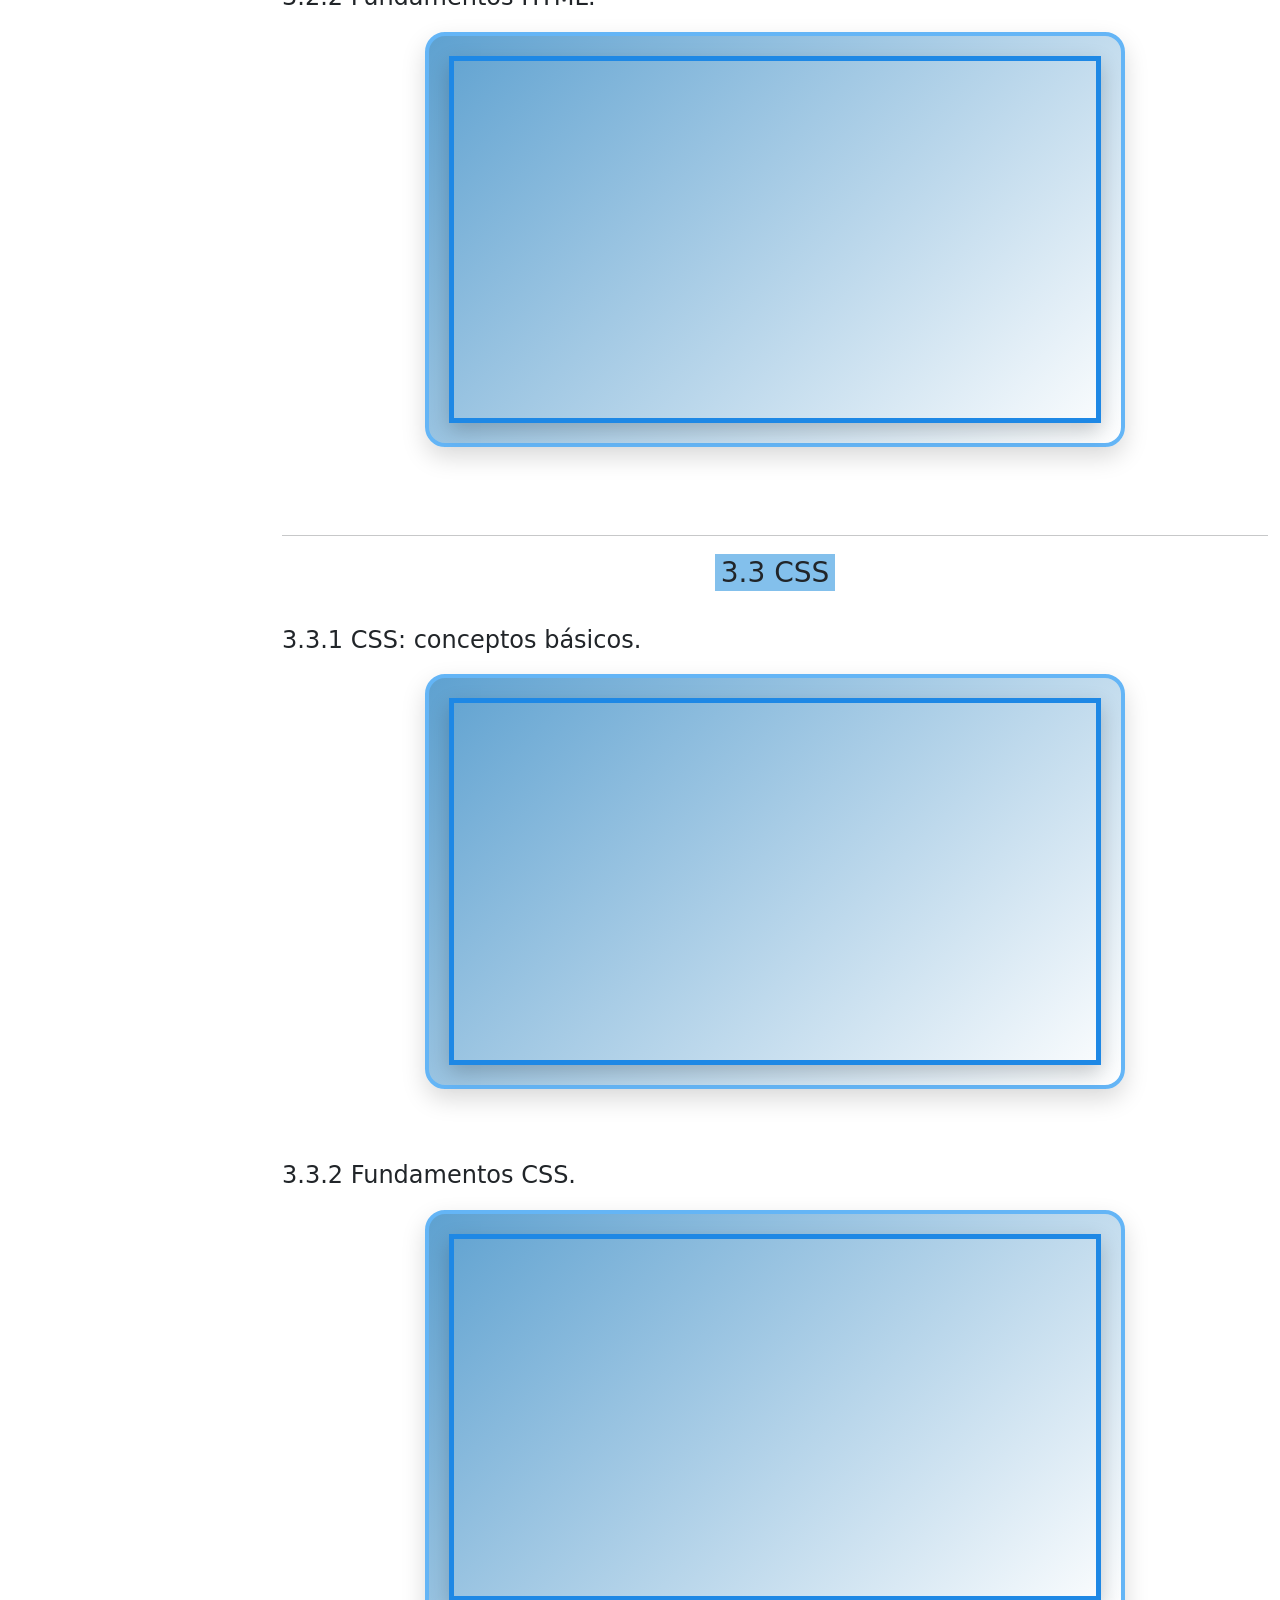
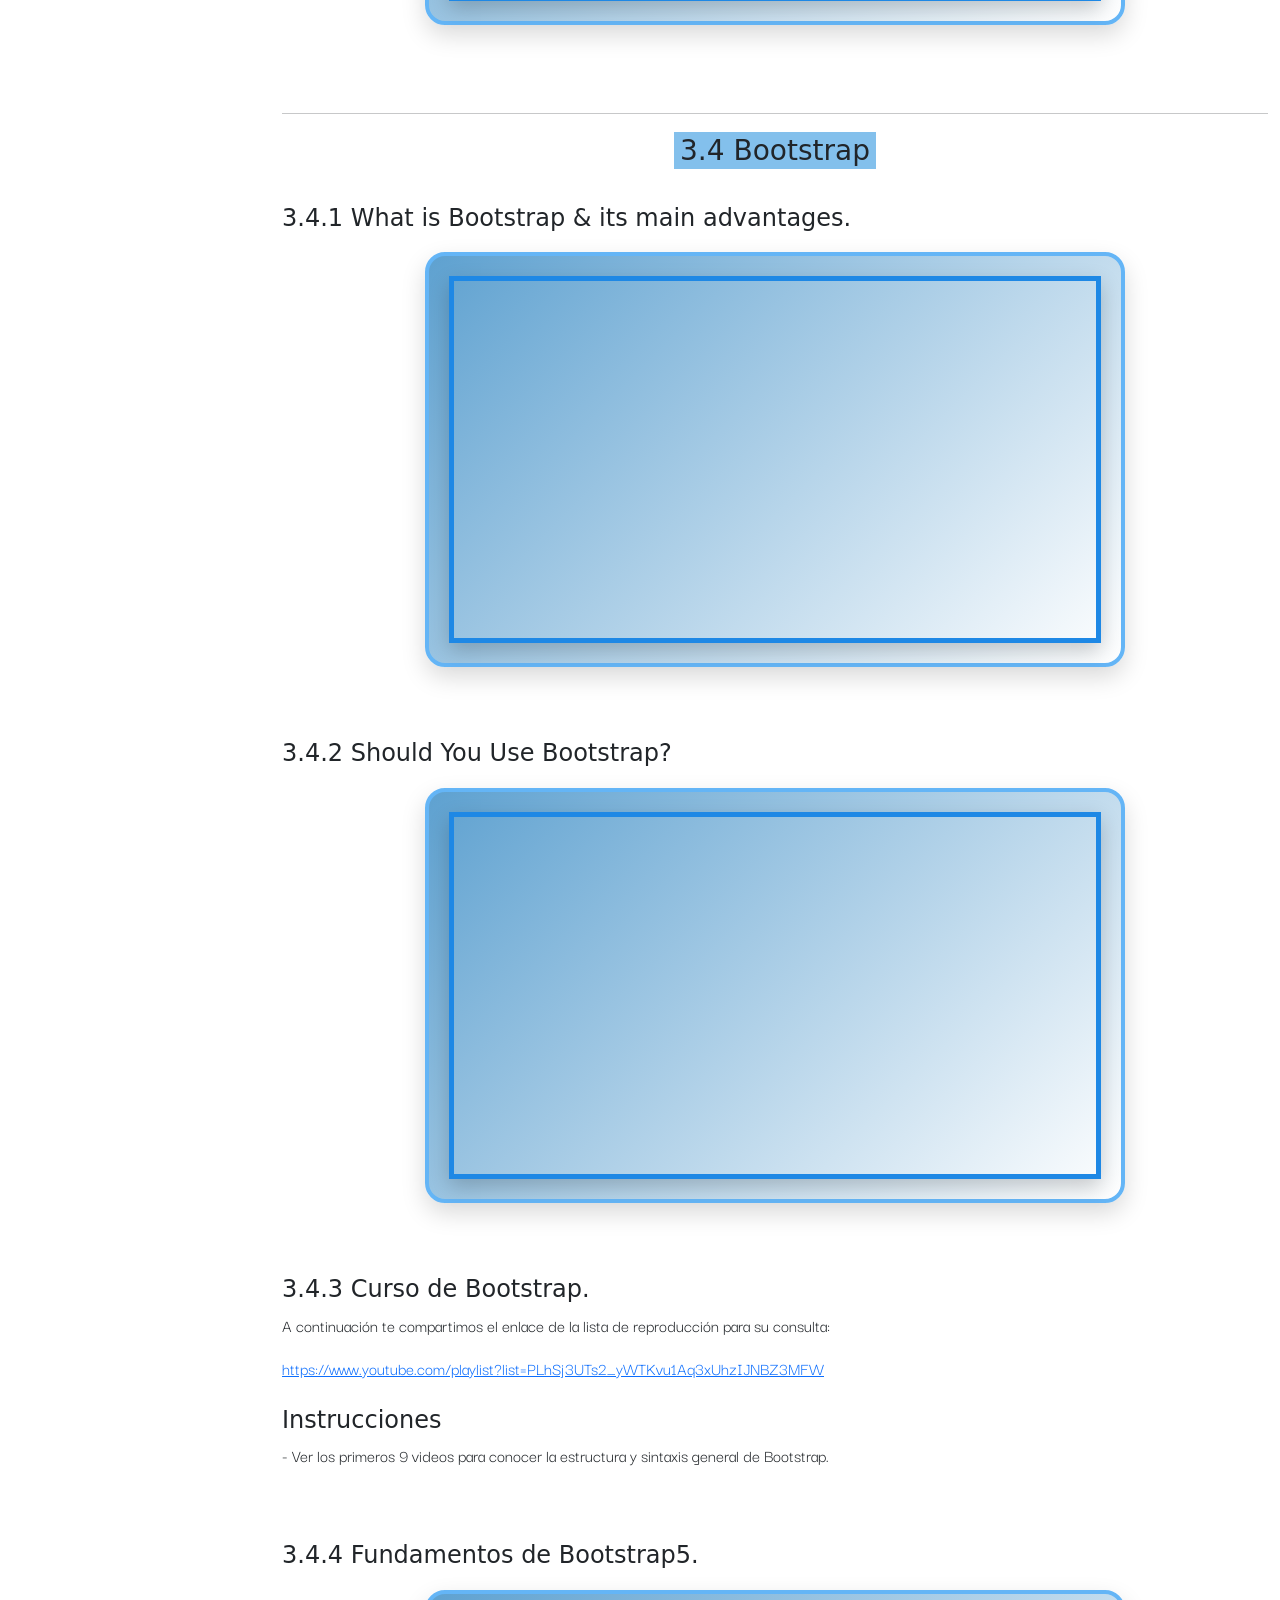
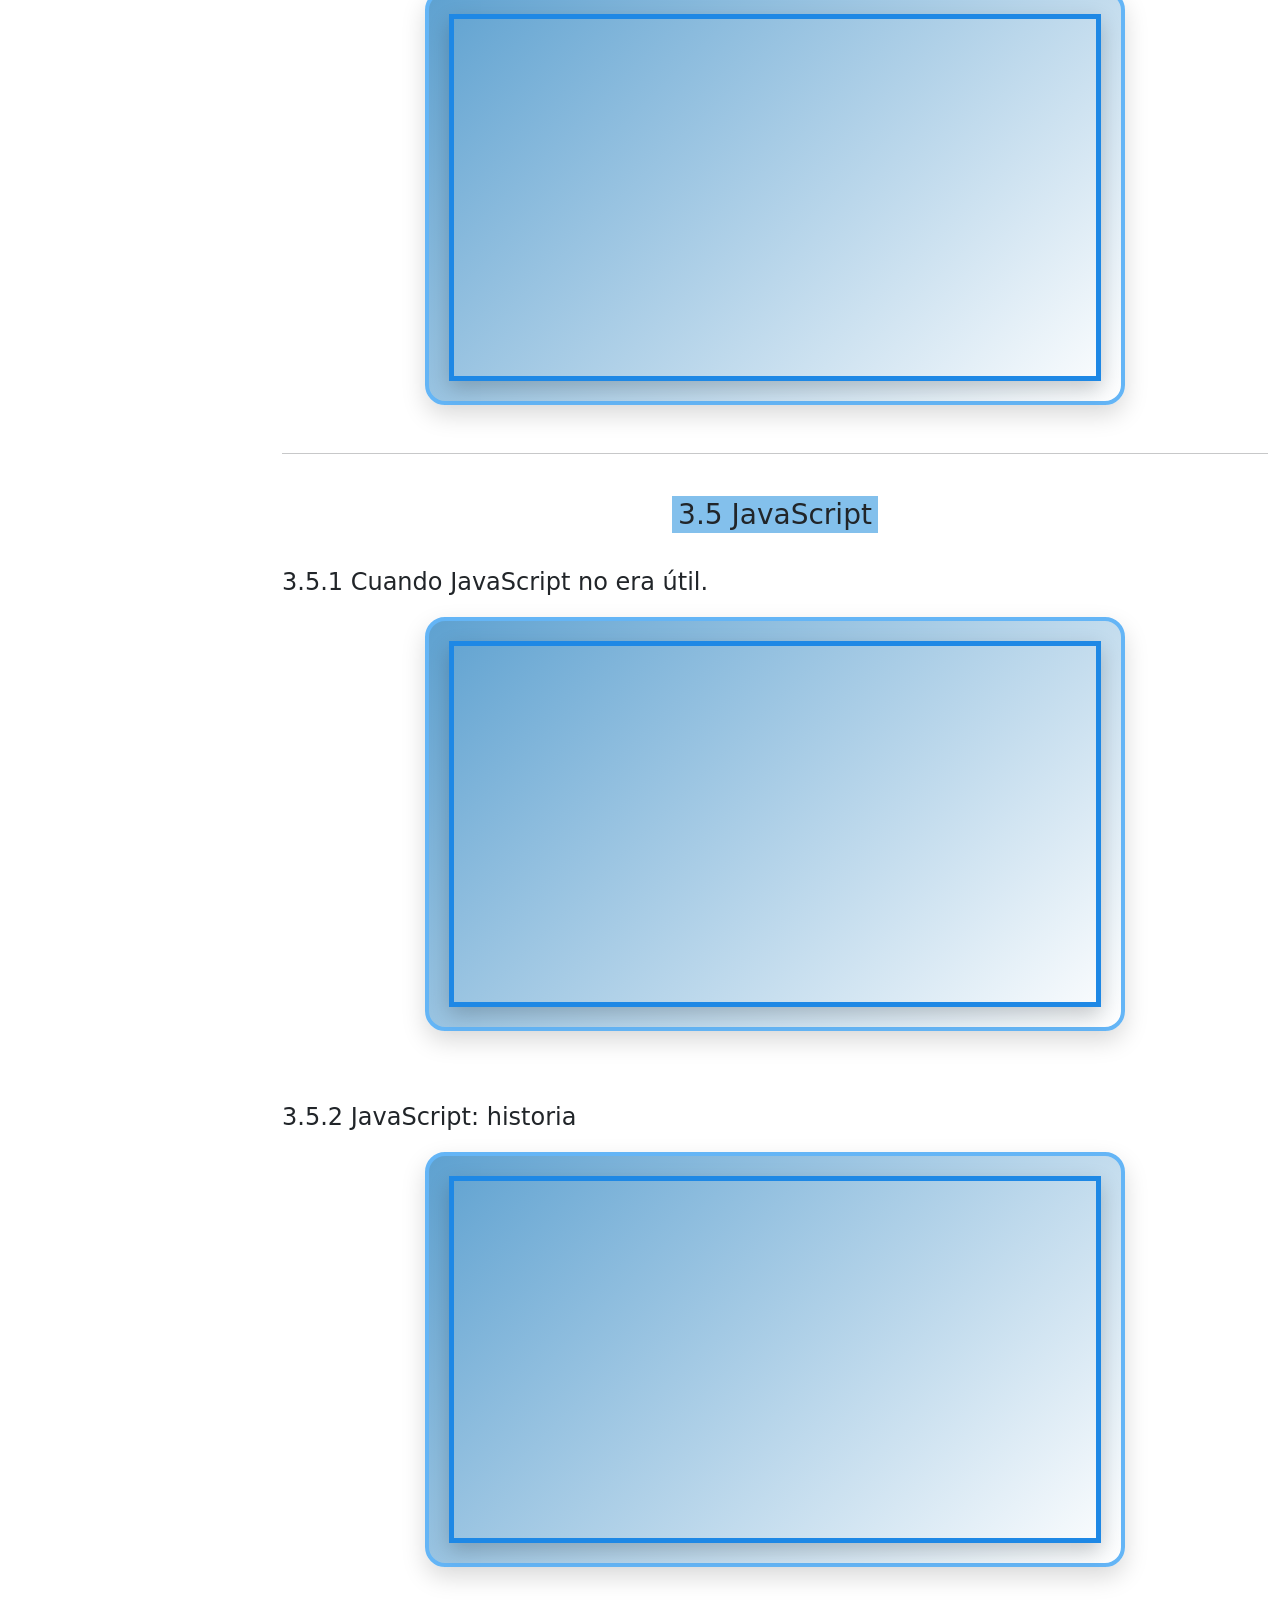
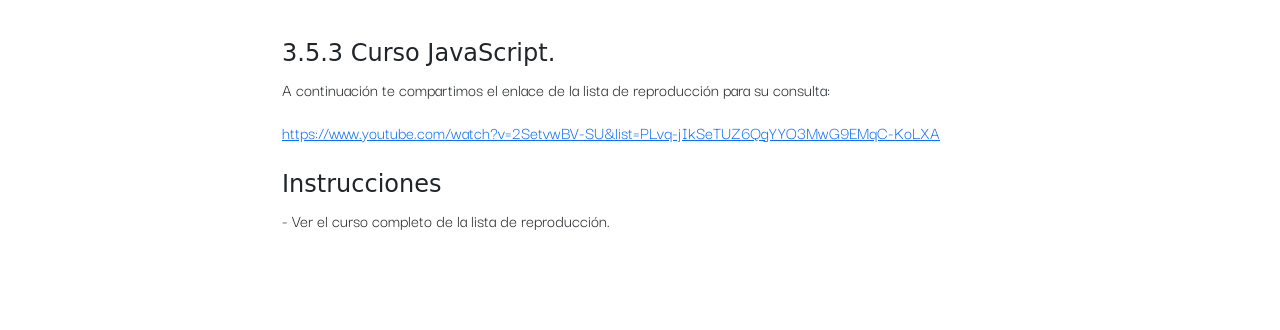
<file: unidad3.html>
<!DOCTYPE html>
<html lang="en">
    <head>
        <meta charset="UTF-8">
        <meta name="viewport" content="width=device-width, initial-scale=1.0">
        <!-- Bootstrap-->
        <link href="https://cdn.jsdelivr.net/npm/bootstrap@5.3.2/dist/css/bootstrap.min.css" rel="stylesheet">
        <script src="https://cdn.jsdelivr.net/npm/bootstrap@5.3.2/dist/js/bootstrap.bundle.min.js"></script>
        <!-- Google Fonts -->
        <link href="https://fonts.googleapis.com/css2?family=Patrick+Hand&family=Fascinate+Inline&family=Londrina+Shadow&family=Darker+Grotesque:wght@300..900&display=swap" rel="stylesheet">
        <!-- CSS personalizado -->
        <link rel="stylesheet" href="styles.css">
        <title>Células Plenum | Unidad 3</title>
    </head>
    <body>
        <header>
            <nav id="inicio" class="menu">
                <a href="index.html">Inicio</a>
                <a href="unidad1.html">Unidad 1</a>
                <a href="unidad2.html">Unidad 2</a>
                <a href="#" class="activo">Unidad 3</a>
                <a href="sesiones.html">Sesiones</a>
            </nav>
        </header>

        <div class="container-fluid">
            <div class="row">
                <button type="button" 
                class="btn btn-primary d-lg-none position-sticky top-0 start-0 z-3" 
                data-bs-toggle="collapse" 
                data-bs-target="#sidebarMenu">
                ☰ Temas</button>
                <div class="collapse d-lg-block position-sticky overflow-auto" id="sidebarMenu">
                    <div class="sidebar border-end">
                        <img src="img/celulasPlenum.png" alt="Logo Células Plenum" class="logoCP">
                        <a href="#inicio" class="button">
                            <img src="img/subir.png" alt="Botón Subir">
                        </a>
                        <a href="#intro" class="indice">Introducción a la Unidad 3</a>
                        
                        <details>
                            <summary>Tema 3.1</summary>
                        <ul>
                            <li><a href="#3.1.1">3.1.1 How a web browser builds and displays a web page.</a></li>
                            <li><a href="#3.1.2">3.1.2 Web Server Concepts and Examples.</a></li>
                            <li><a href="#3.1.3">3.1.3 What is HTTP?</a></li>
                            <li><a href="#3.1.4">3.1.4 Introducción al protocolo HTTP.</a></li>
                            <li><a href="#3.1.5">3.1.5 Arquitectura de una aplicación web.</a></li>
                            <li><a href="#3.1.6">3.1.6 Protocolo HTTP y lenguaje HTML.</a></li>
                        </ul>   
                        </details>

                        <details>
                            <summary>Tema 3.2</summary>
                            <ul>
                                <li><a href="#3.2.1">3.2.1 HTML: conceptos básicos.</a></li>
                                <li><a href="#3.2.2">3.2.2 Fundamentos HTML.</a></li>
                            </ul>
                        </details>

                        <details>
                            <summary>Tema 3.3</summary>
                            <ul>
                                <li><a href="#3.3.1">3.3.1 CSS: conceptos básicos.</a></li>
                                <li><a href="#3.3.2">3.3.2 Fundamentos CSS.</a></li>
                            </ul>
                        </details>

                        <details>
                            <summary>Tema 3.4</summary>
                            <ul>
                                <li><a href="#3.4.1">3.4.1 What is Bootstrap & its main advantages.</a></li>
                                <li><a href="#3.4.2">3.4.2 Should You Use Bootstrap?</a></li>
                                <li><a href="#3.4.3">3.4.3 Curso de Bootstrap.</a></li>
                                <li><a href="#3.4.4">3.4.4 Fundamentos de Bootstrap5.</a></li>
                            </ul>
                        </details>

                        <details>
                            <summary>Tema 3.5</summary>
                            <ul>
                                <li><a href="#3.5.1">3.5.1 Cuando JavaScript no era útil.</a></li>
                                <li><a href="#3.5.2">3.5.2 JavaScript: historia</a></li>
                                <li><a href="#3.5.3">3.5.3 Curso JavaScript.</a></li>
                            </ul>
                        </details>
                        <footer>
                            <p>© 2026 Gisselle Cabrera</p>
                        </footer>
                    </div>
                </div>

<!-- Contenido -->
                <main>
                    <br>
                    <h2 class="text-center mb-3">Unidad 2 - Fundamentos de Programación Web</h2>
                    <hr>
<!-- Introducción -->
                    <section id="intro" class="mb-5">
                        <h3 class="text-center mb-3"><mark>Introducción a la Unidad 1</mark></h3>
                        <p>Bienvenido al Módulo 3. Los objetivos son:</p>
                        <p>- Que los estudiantes repasen conceptos básicos de desarrollo web que han aprendido durante su formación académica 
                            y que son indispensables para los siguientes módulos del Programa Células Plenum.</p>
                        <p>- Que los estudiantes profundicen en tópicos intermedios y avanzados de programación con JavaScript.</p>
                            
                        <div class="marco">
                            <div class="ratio ratio-16x9">
                                <img src="img/temario-u3.png" alt="Temario u3">
                            </div>
                        </div>
                    </section>
                    <hr><br>
<!-- Tema 3.1 -->                        
                    <section id="3.1.1" class="mb-5">
                        <h3 class="text-center"><mark>3.1 HTTP</mark></h3>
                        <h4>3.1.1 How a web browser builds and displays a web page.</h4>
                        <div class="marco">
                            <div class="ratio ratio-16x9">
                                <iframe src="https://www.youtube.com/embed/DuSURHrZG6I" allowfullscreen></iframe>
                            </div>
                        </div>
                    </section>
                    <br>
                    <section id="3.1.2" class="mb-5">
                        <h4>3.1.2 Web Server Concepts and Examples.</h4>
                        <div class="marco">
                            <div class="ratio ratio-16x9">
                                <iframe src="https://www.youtube.com/embed/9J1nJOivdyw" allowfullscreen></iframe>
                            </div>
                        </div>
                    </section>
                    <br>
                    <section id="3.1.3" class="mb-5">
                        <h4>3.1.3 What is HTTP?.</h4>
                        <div class="marco">
                            <div class="ratio ratio-16x9">
                                <iframe src="https://www.youtube.com/embed/SzSXHv8RKdM" allowfullscreen></iframe>
                            </div>
                        </div>
                    </section>
                    <br>

                    <section id="3.1.4" class="mb-5">
                        <h4>3.1.4 Introducción al protocolo HTTP.</h4>
                        <div class="marco">
                            <div class="ratio ratio-16x9">
                                <iframe src="https://www.youtube.com/embed/K589vqhuMm8" allowfullscreen></iframe>
                            </div>
                        </div>
                    </section>
                    <br>

                    <section id="3.1.5" class="mb-5">
                        <h4>3.1.5 Arquitectura de una aplicación web.</h4>
                        <div class="marco">
                            <div class="ratio ratio-16x9">
                                <iframe src="https://www.youtube.com/embed/5rBlxXHOJh4" allowfullscreen></iframe>
                            </div>
                        </div>
                    </section>
                    <br>

                    <section id="3.1.6" class="mb-5">
                        <h4>3.1.6 Protocolo HTTP y lenguaje HTML.</h4>
                        <div class="marco">
                            <div class="ratio ratio-16x9">
                                <iframe src="https://www.youtube.com/embed/l6oF_RpBf64" allowfullscreen></iframe>
                            </div>
                        </div>
                    </section>
                    <br><hr>
<!-- Tema 3.2 -->   
                    <section id="3.2.1" class="mb-5">
                        <h3 class="text-center"><mark>3.2 HTML</mark></h3>
                        <br>
                        <h4>3.2.1 HTML: conceptos básicos.</h4>
                        <div class="marco">
                            <div class="ratio ratio-16x9">
                                <iframe src="https://www.youtube.com/embed/sIO8kb5b6D0" allowfullscreen></iframe>
                            </div>
                        </div>
                    </section>
                    <br>

                    <section id="3.2.2" class="mb-5">
                        <h4>3.2.2 Fundamentos HTML.</h4>
                        <div class="marco">
                            <div class="ratio ratio-16x9">
                                <iframe src="https://www.youtube.com/embed/-oK6zL01fNM" allowfullscreen></iframe>
                            </div>
                        </div>
                    </section>                    
                    <br><hr>
<!-- Tema 3.3 -->  
                    <section id="3.3.1" class="mb-5">
                        <h3 class="text-center"><mark>3.3 CSS</mark></h3>
                        <br>
                        <h4>3.3.1 CSS: conceptos básicos.</h4>
                        <div class="marco">
                            <div class="ratio ratio-16x9">
                                <iframe src="https://www.youtube.com/embed/7aAsXtFzNH8" allowfullscreen></iframe>
                            </div>
                        </div>
                    </section>
                    <br>

                    <section id="3.3.2" class="mb-5">
                        <h4>3.3.2 Fundamentos CSS.</h4>
                        <div class="marco">
                            <div class="ratio ratio-16x9">
                                <iframe src="https://www.youtube.com/embed/7aAsXtFzNH8" allowfullscreen></iframe>
                            </div>
                        </div>
                    </section>
                    <br><hr>
<!-- Tema 3.4 -->                       
                    <section id="3.4.1" class="mb-5">
                        <h3 class="text-center"><mark>3.4 Bootstrap</mark></h3>
                        <br>
                        <h4>3.4.1 What is Bootstrap & its main advantages.</h4>
                        <div class="marco">
                            <div class="ratio ratio-16x9">
                                <iframe src="https://www.youtube.com/embed/onXzut4ymfI" allowfullscreen></iframe>
                            </div>
                        </div>
                    </section>
                    <br>

                    <section id="3.4.2" class="mb-5">
                        <h4>3.4.2 Should You Use Bootstrap?</h4>
                        <div class="marco">
                            <div class="ratio ratio-16x9">
                                <iframe src="https://www.youtube.com/embed/svPDhmXY1Yg" allowfullscreen></iframe>
                            </div>
                        </div>
                    </section>
                    <br>

                    <section id="3.4.3" class="mb-5">
                        <h4>3.4.3 Curso de Bootstrap.</h4>
                        <p>A continuación te compartimos el enlace de la lista de reproducción para su consulta:</p>
                        <a href="https://www.youtube.com/playlist?list=PLhSj3UTs2_yWTKvu1Aq3xUhzIJNBZ3MFW" target="_blank" class="link">
                            https://www.youtube.com/playlist?list=PLhSj3UTs2_yWTKvu1Aq3xUhzIJNBZ3MFW
                        </a>
                        <br><br>
                        <h4>Instrucciones</h4>
                        <p>- Ver los primeros 9 videos para conocer la estructura y sintaxis general de Bootstrap.</p>
                    </section>
                    <br>

                    <section id="3.4.4" class="mb-5">
                        <h4>3.4.4 Fundamentos de Bootstrap5.</h4>
                        <div class="marco">
                            <div class="ratio ratio-16x9">
                                <iframe src="https://www.youtube.com/embed/1kNwZbRiVcQ" allowfullscreen></iframe>
                            </div>
                        </div>
                    </section>
                    <hr><br>           

<!-- Tema 3.5 -->   
                    <section id="3.5.1" class="mb-5">
                        <h3 class="text-center"><mark>3.5 JavaScript</mark></h3>
                        <br>
                        <h4>3.5.1 Cuando JavaScript no era útil.</h4>
                        <div class="marco">
                            <div class="ratio ratio-16x9">
                                <iframe src="https://www.youtube.com/embed/xmqhnr4Lv-c" allowfullscreen></iframe>
                            </div>
                        </div>
                    </section>
                    <br>

                    <section id="3.5.2" class="mb-5">
                        <h4>3.5.2 JavaScript: historia</h4>
                        <div class="marco">
                            <div class="ratio ratio-16x9">
                                <iframe src="https://www.youtube.com/embed/iXf90OstEK4" allowfullscreen></iframe>
                            </div>
                        </div>
                    </section>
                    <br>

                    <section id="3.5.3" class="mb-5">
                        <h4>3.5.3 Curso JavaScript.</h4>
                        <p>A continuación te compartimos el enlace de la lista de reproducción para su consulta:</p>
                        <a href="https://www.youtube.com/watch?v=2SetvwBV-SU&list=PLvq-jIkSeTUZ6QgYYO3MwG9EMqC-KoLXA" target="_blank" class="link">
                            https://www.youtube.com/watch?v=2SetvwBV-SU&list=PLvq-jIkSeTUZ6QgYYO3MwG9EMqC-KoLXA
                        </a>
                        <br><br>
                        <h4>Instrucciones</h4>
                        <p>- Ver el curso completo de la lista de reproducción.</p>
                    </section>
                    <br><br>
                </main>
            </div>
        </div>
    </body>
</html>
</file>
<file: styles.css>
/* ____________________________________________________________________________________LOGOS */

.logos {
    width: 200px;
    margin: 0 autos;
}

.logoCP {
    width: 250px;
    display: block;
    margin: auto;
}

.logoP {
    display: block;
    margin: auto;
    padding: 15px;
    width: 600px;

}

.logoCP-anim {
    position: fixed;
    width: 150px;
    animation-name: parpadeo;
    animation-iteration-count: infinite;
    animation-timing-function: ease-in-out;
    z-index: 1000;
}

.l1 { 
    top: 500px; 
    left: 20px;
    animation-duration: 2.5s; 
}
.l2 { 
    bottom: 90px; 
    right: 30px; 
    animation-duration: 2s;
}
.l3 { 
    top: 300px; 
    right: 65px;
    animation-duration: 1.5s;
}

.l1:hover, .l2:hover, .l3:hover {
    animation-play-state: paused;
}


@keyframes parpadeo {
    0% { opacity: 0; }
    30% { opacity: 1; }
    70% { opacity: 1; }
    100% { opacity: 0; }
}


/* ____________________________________________________________________________________TEXTO */

p, .link {
    font-family: "Darker Grotesque", sans-serif;
    font-size: 18px;
}


mark {
    background-color: #83c0ec;
    padding: 2px 6px;
    line-height: 1.5;
}

.center {
    text-align: center;
    display: block;
    margin: auto;
}


.patrick {
    font-family: "Patrick Hand", cursive;
}

.londrina {
    padding-top: 10px;
    text-align: center;
    font-family: "Londrina Shadow", sans-serif;
    font-size: 45px;
    font-style: normal;
}

/* celular */
@media (max-width: 800px){
    .londrina{
        font-size: 30px;
    }
}

/* ____________________________________________________________________________________MARCO */

.marco{
    padding: 20px;
    max-width: 700px;
    margin: 20px auto;
    background: linear-gradient(135deg, #5ea1d0, #ffffff);
    border-radius: 20px;
    border: 4px solid #64b5f6;
    box-shadow: 0 10px 25px rgba(0,0,0,0.15);
}

.marco iframe {
    border: 5px solid #1e88e5;
    box-shadow: 0 8px 20px rgba(0, 0, 0, 0.2);
}

/* ____________________________________________________________________________________MENU */

.menu {
    background-color: #b8dffa;
    display: flex;
    width: 100%;
    height: 60px;
    align-items: center;
    gap: 50px;
    border-bottom: solid 2px #1e88e5;
    border-top: solid 2px #1e88e5;
    justify-content: center;
}

.menu a {
    font-family: "Patrick Hand", cursive;
    font-size: 20px;
    color: black;
    font-weight: bold;
    text-decoration: none;
}

/* reduce tamaño */
@media (max-width: 550px){
    .menu a {
        font-size: 18px;
    }
    .menu {
        gap: 15px;
    }
}

.menu a:hover{
    color: #44a3e3;
}

.menu a.activo {
    color: #44a3e3;
    text-decoration: underline;
    cursor: default;
}

/* ____________________________________________________________________________________BOTON SUBIR */

.button {
    height: 70px;
    width: 70px;
    position: fixed;
    right: 7px;
    bottom: 0;
    text-decoration: none;
    background: white;
    border-radius: 50%; 
    cursor: pointer;
    animation: quitarFondo 1s ease forwards;
}

@keyframes quitarFondo {
    from { background: white; }
    to { background: transparent; }
}

.button img {
    height: 100%;
    width: 100%
}

.button:hover {
    animation: brillo 0.8s infinite alternate;
}

@keyframes brillo {
    from { filter: brightness(4); }
    to { filter: brightness(1.3); }
}

/* ____________________________________________________________________________________MENU LATERAL */

.sidebar {
    font-family: "Patrick Hand", sans-serif;
    font-size: 22px;
    background-color: #83c0ec;
    border-right: 1px solid #ccc;
    flex-direction: column;
    padding: 10px;
}

@media (max-width: 991px) {
  #sidebarMenu {
    height: 480px;       /* altura del collapse */
    overflow-y: auto;    /* scroll interno */
    position: sticky;  /* quita sticky */
    top: 26px;
    left: 0;
    z-index: 1020;
  }
  #sidebarMenu .sidebar {
    height: auto;        /* ocupa toda la altura del collapse */
  }
}

/* Escritorio (lg y arriba) */
@media (min-width: 992px) {
  .sidebar {
    position: fixed;   /* se queda pegado al hacer scroll */
    top: 0;
    left: 0;
    height: 100vh;      /* ocupa toda la altura de la ventana */
    overflow: auto;     /* scroll si el contenido excede */
    width: 270px;
  }
  body {
    margin-left: 270px;
  }
}



.sidebar a {
    text-decoration: none;
    padding: 25px;
    color: black;
}

.sidebar a:hover {
    color: #44a3e3;
}

.sidebar a, .sidebar summary {
    display: block;
    cursor: pointer;
    margin-bottom: 10px;
    padding: 10px;
    background-color: #b8dffa;
    border-radius: 5px;
    line-height: normal;
}

summary:hover {
    color: #44a3e3;
}

.footerIndex {
    background-color: #b8dffa;
    border-top: 3px solid #44a3e3;
    width: 100%;
    height: 30px;
    position: fixed;
    bottom: 0;
    left: 0;
}

.footerIndex p {
    font-family: "Darker Grotesque", sans-serif;
    font-size: 15px;
    letter-spacing: 1px;
    padding-left: 30px;
    margin: 0;
}

/* ____________________________________________________________________________________CARRUSEL */


.carrusel {
    overflow: hidden;
    margin: 10px;
    margin-top: 0;
    border-radius: 20px;
    position: sticky;
}

@media (max-width: 950px){
    .l3 {
        visibility: hidden;
    }
}

/*
.slides {
    display: flex;
    animation: deslizar 10s infinite;
}

@keyframes deslizar {
    0%   { transform: translateX(0); }
    15%  { transform: translateX(0); }

    20%  { transform: translateX(-100%); }
    35%  { transform: translateX(-100%); }

    40%  { transform: translateX(-200%); }
    55%  { transform: translateX(-200%); }

    60%  { transform: translateX(-300%); }
    75%  { transform: translateX(-300%); }

    80%  { transform: translateX(-400%); }
    95%  { transform: translateX(-400%); }

    100% { transform: translateX(0); }
}

.slides img {
    width: 850px;
    transition: transform 0.4s ease;
}

.carrusel:hover .slides {
    animation-play-state: paused;
}

.slides img:hover {
    transform: scale(1.05);
} */
</file>
